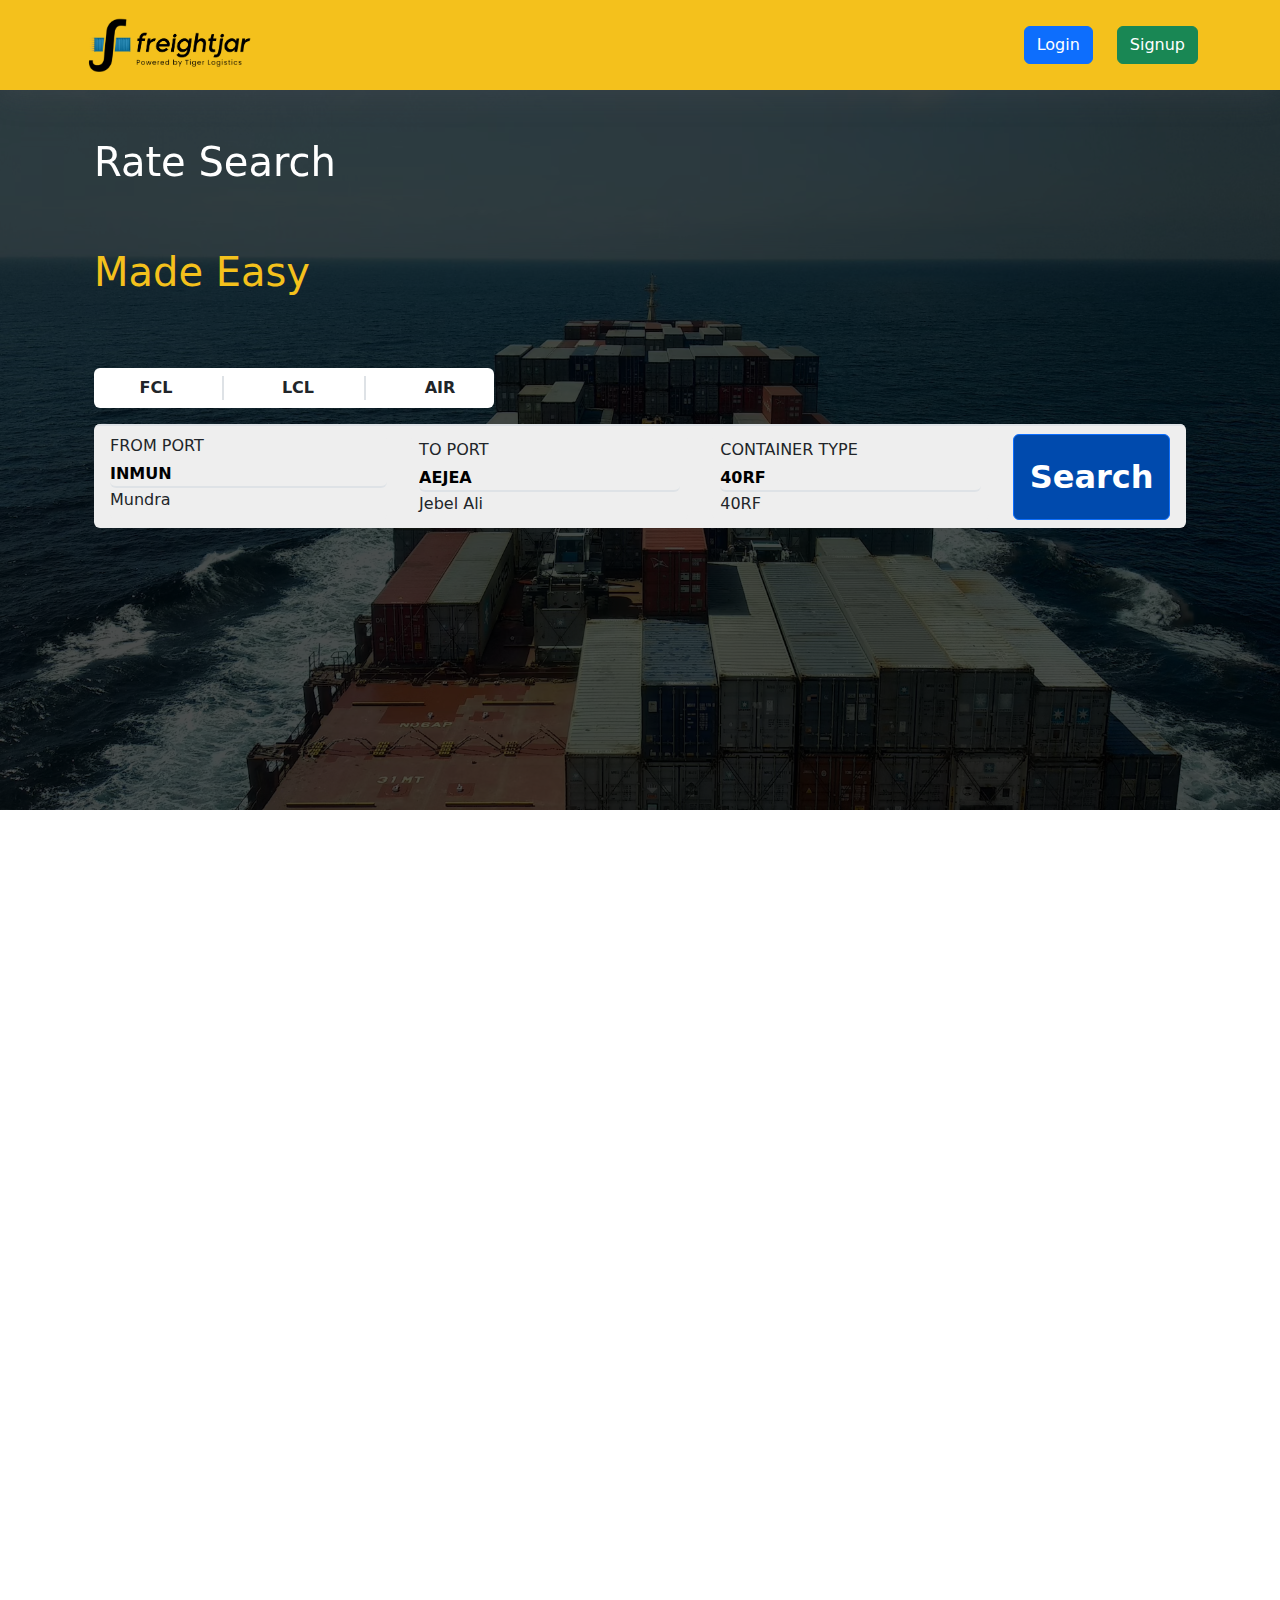
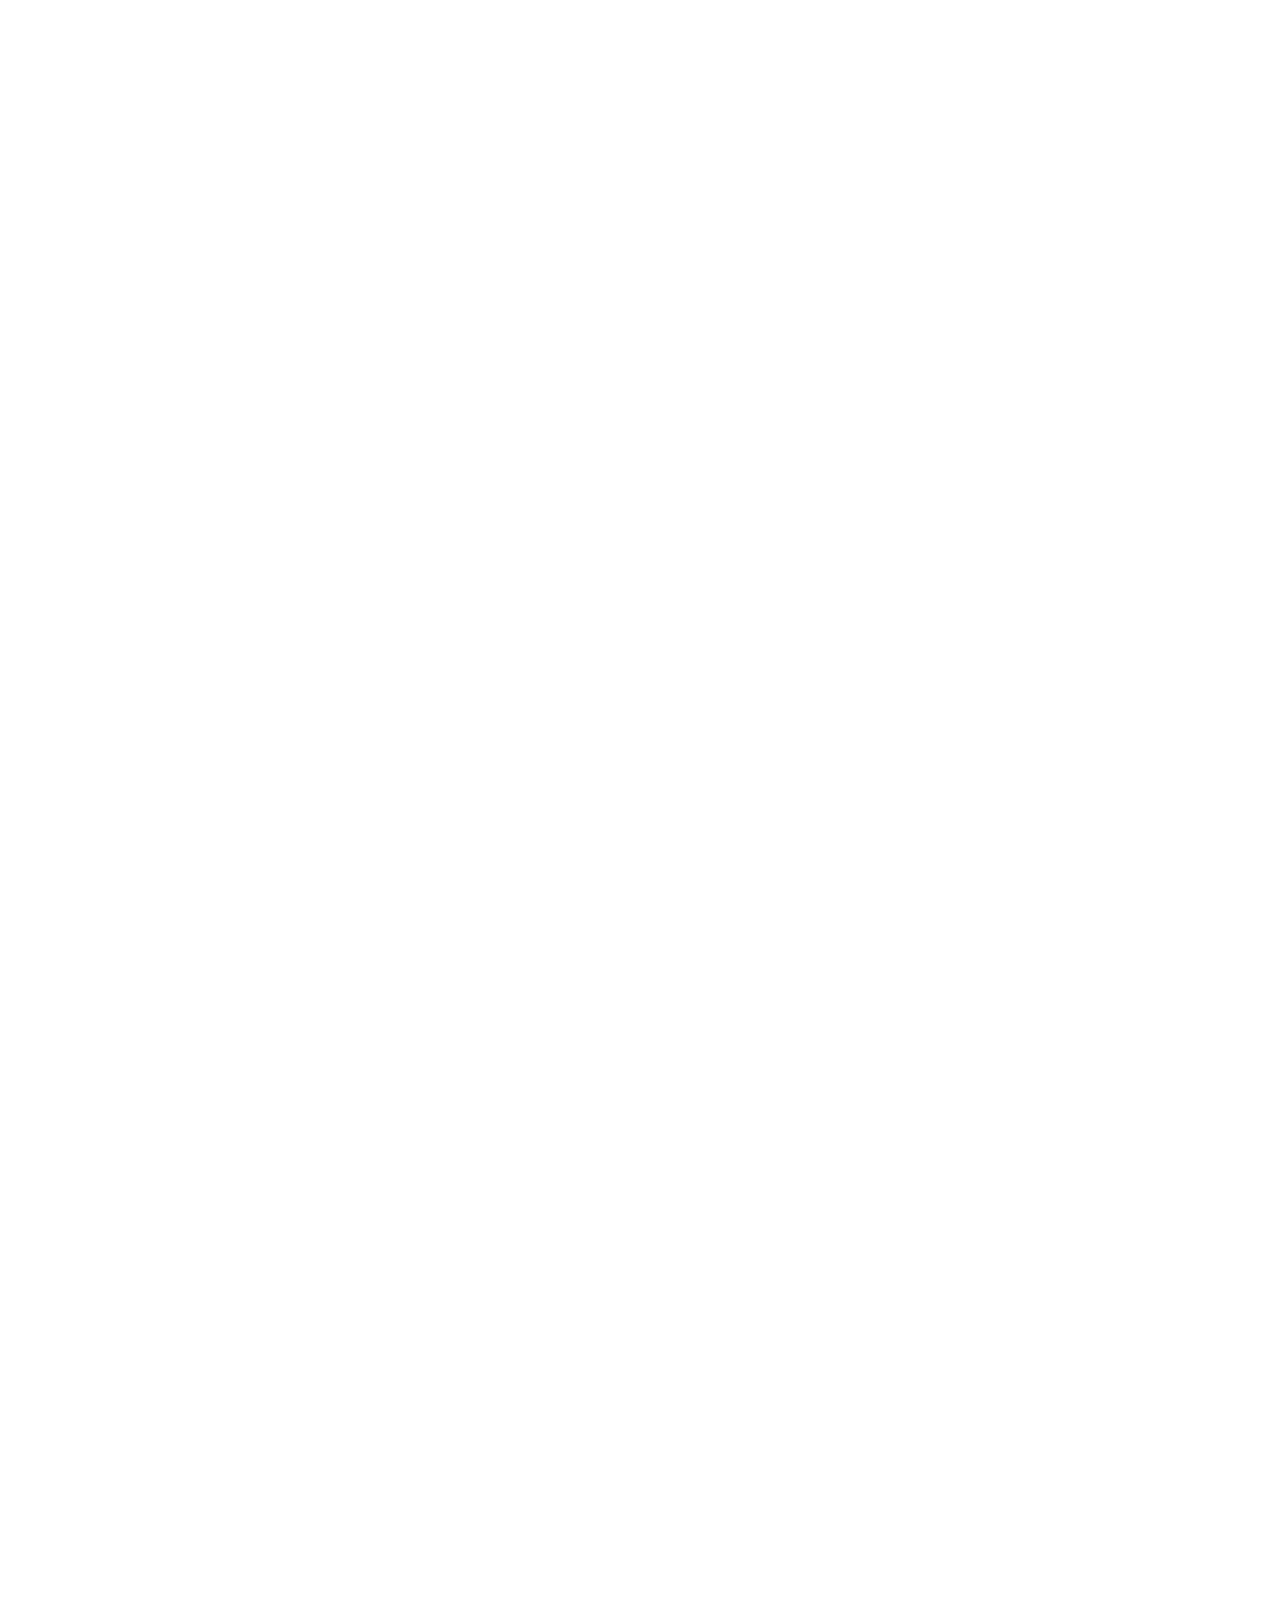
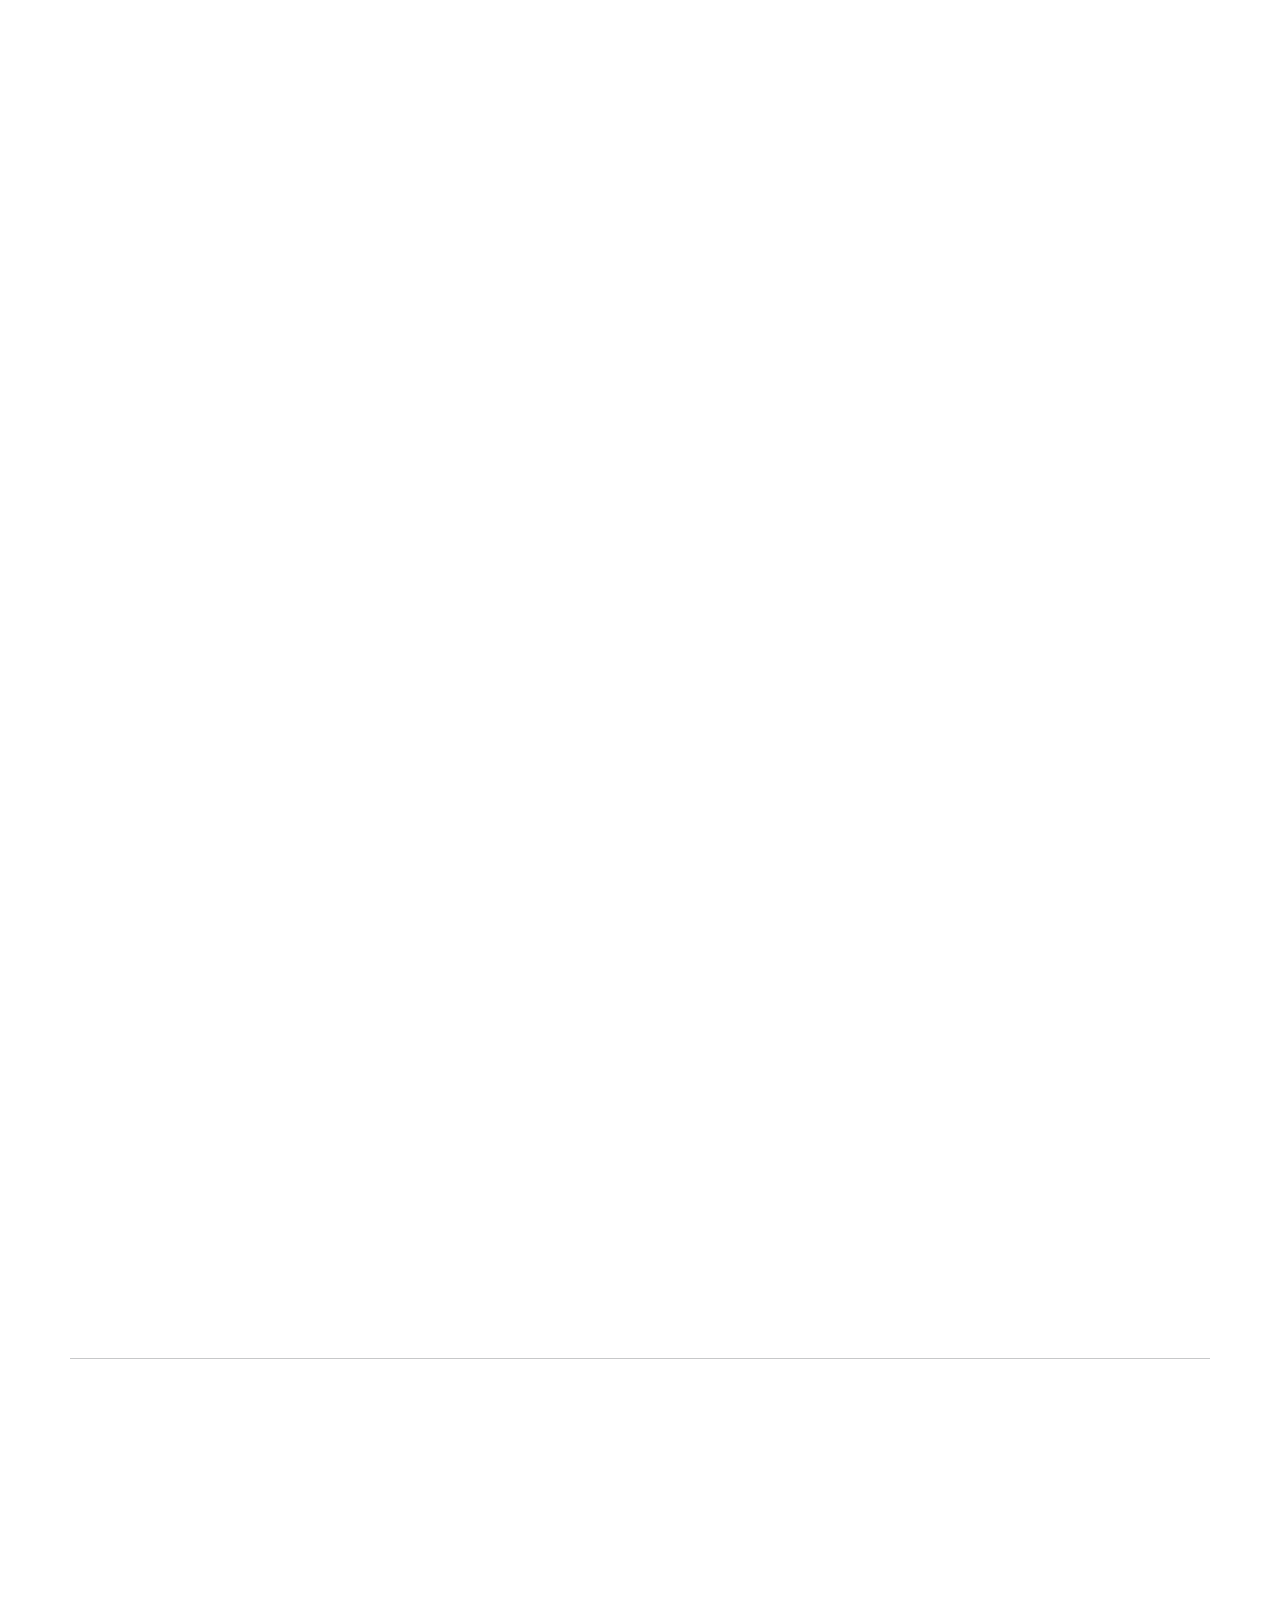
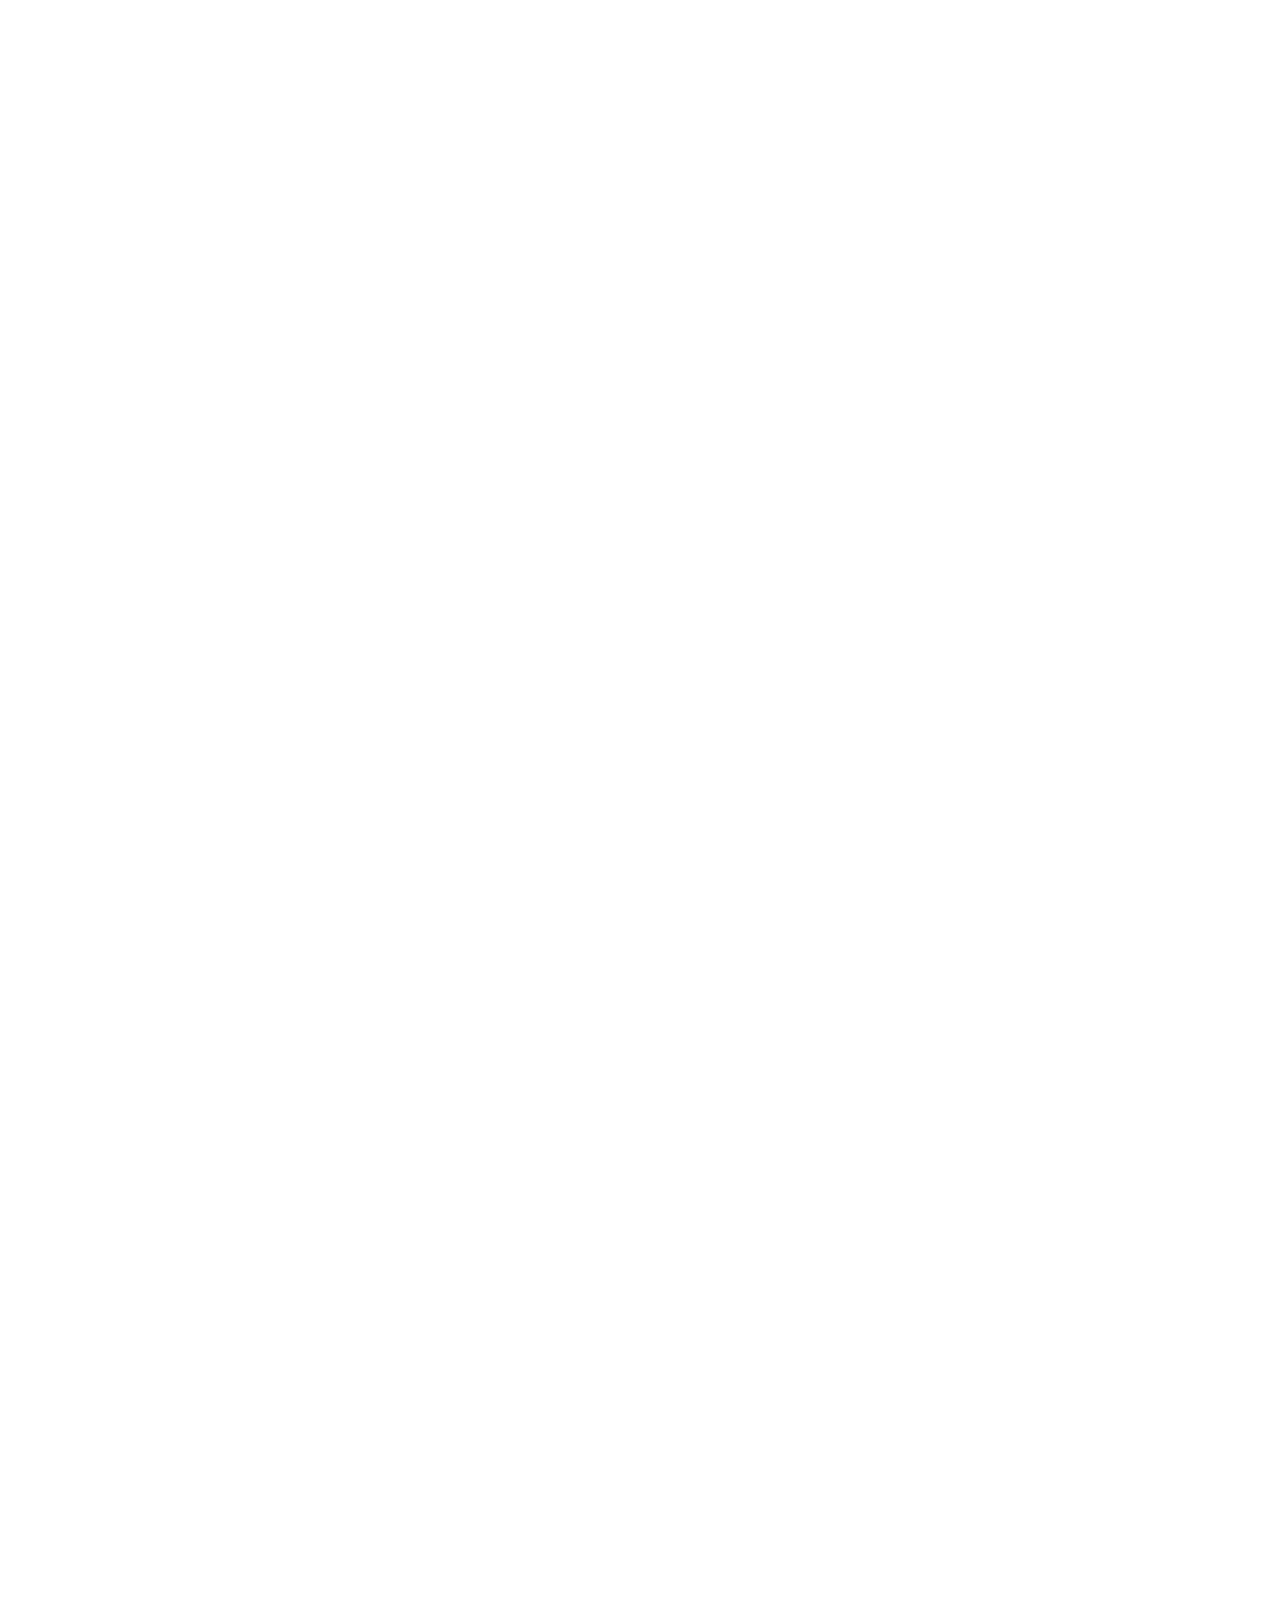
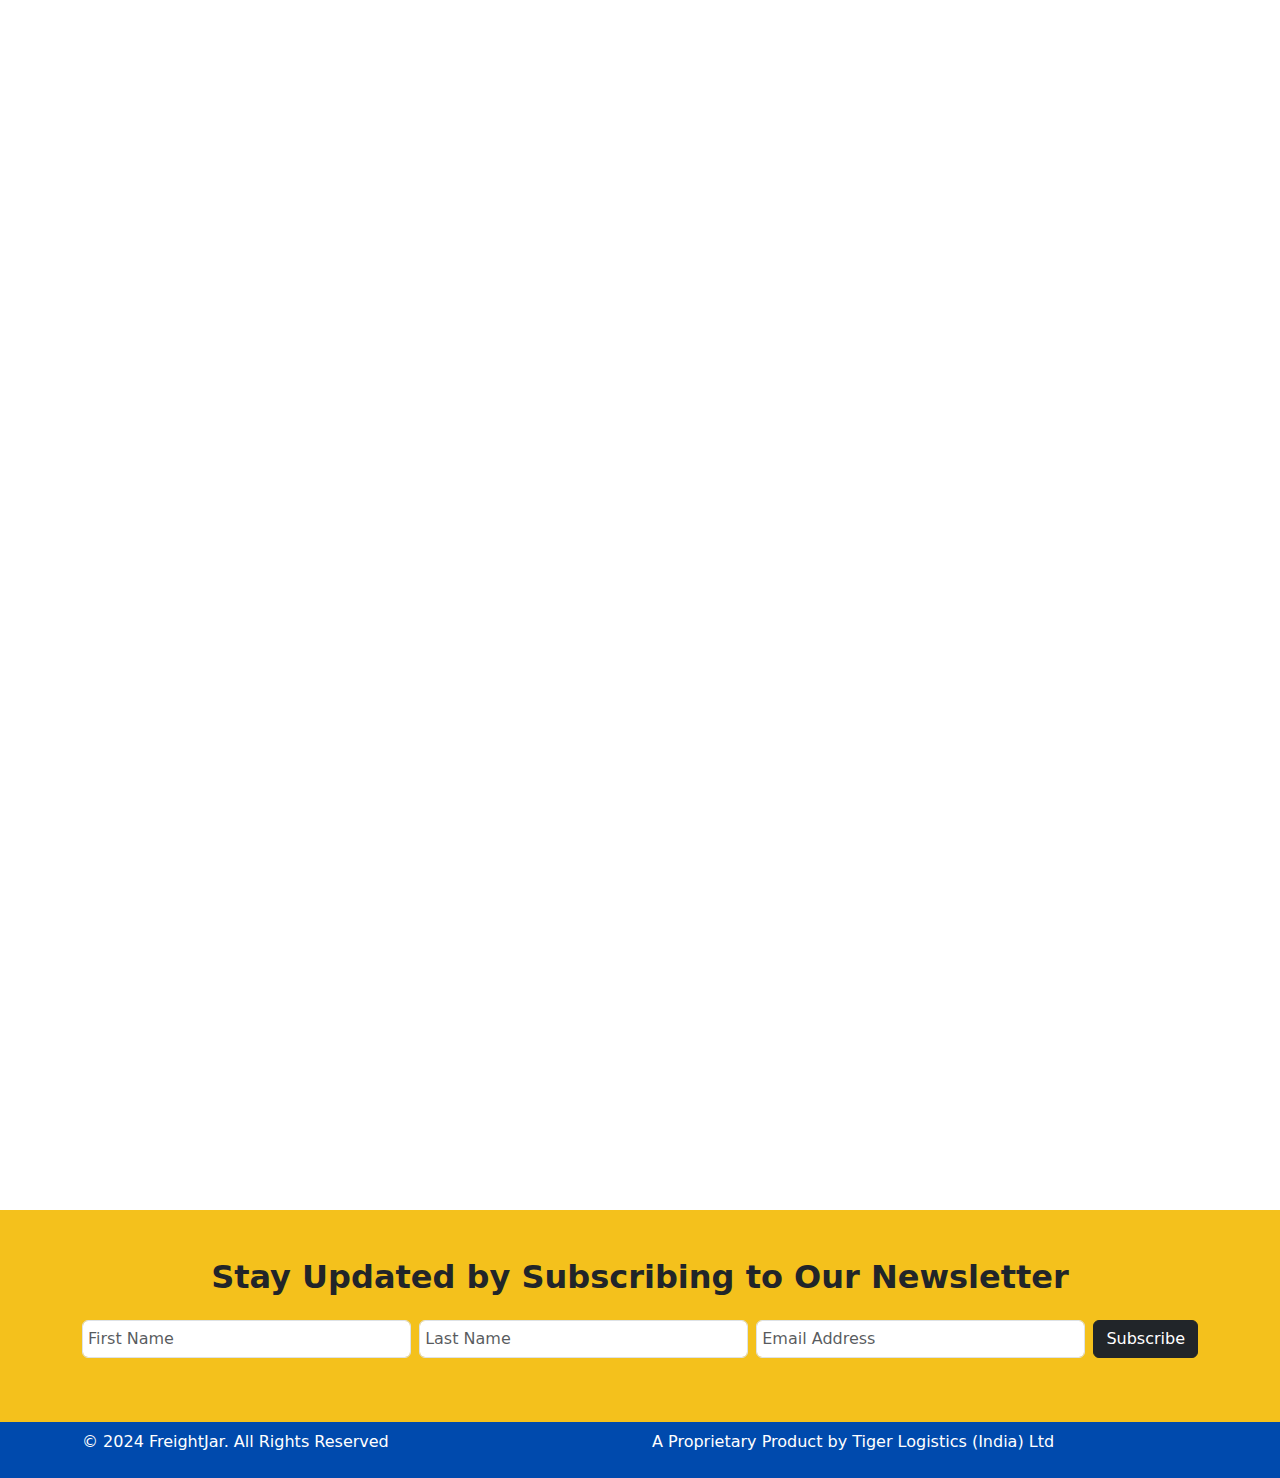
<file: index.html>
<!DOCTYPE html>
<html lang="en">
  <head>
    <meta charset="utf-8" />
    <meta name="viewport" content="width=device-width, initial-scale=1" />
    <title>Freight Jar</title>
    <link rel="icon" type="image/x-icon" href="/assests/favicon.ico" />
    <link
      rel="stylesheet"
      href="https://cdnjs.cloudflare.com/ajax/libs/OwlCarousel2/2.1.6/assets/owl.carousel.css"
    />
    <link
      rel="stylesheet"
      href="https://cdnjs.cloudflare.com/ajax/libs/OwlCarousel2/2.1.6/assets/owl.theme.default.css"
    />
    <link
      rel="stylesheet"
      href="https://cdnjs.cloudflare.com/ajax/libs/animate.css/3.2.3/animate.min.css"
    />
    <link
      href="https://cdn.jsdelivr.net/npm/bootstrap@5.3.3/dist/css/bootstrap.min.css"
      rel="stylesheet"
      integrity="sha384-QWTKZyjpPEjISv5WaRU9OFeRpok6YctnYmDr5pNlyT2bRjXh0JMhjY6hW+ALEwIH"
      crossorigin="anonymous"
    />
    <link
      rel="stylesheet"
      href="https://cdnjs.cloudflare.com/ajax/libs/font-awesome/6.5.2/css/all.min.css"
      integrity="sha512-SnH5WK+bZxgPHs44uWIX+LLJAJ9/2PkPKZ5QiAj6Ta86w+fsb2TkcmfRyVX3pBnMFcV7oQPJkl9QevSCWr3W6A=="
      crossorigin="anonymous"
      referrerpolicy="no-referrer"
    />
    <link
      rel="stylesheet"
      href="https://cdn.jsdelivr.net/npm/aos@2.3.4/dist/aos.css"
    />
    <!-- custom styles -->
    <link rel="stylesheet" href="/assests/css/style.css" />
    <!-- Microsoft Clarity Code  -->
    <script type="text/javascript">
      (function (c, l, a, r, i, t, y) {
        c[a] =
          c[a] ||
          function () {
            (c[a].q = c[a].q || []).push(arguments);
          };
        t = l.createElement(r);
        t.async = 1;
        t.src = "https://www.clarity.ms/tag/" + i;
        y = l.getElementsByTagName(r)[0];
        y.parentNode.insertBefore(t, y);
      })(window, document, "clarity", "script", "mmnbp39u5l");
    </script>
  </head>
  <body>
    <!-- loader start -->
    <div
      id="loader"
      style="
        display: none;
        position: fixed;
        top: 0;
        left: 0;
        width: 100%;
        height: 100%;
        background: rgb(255, 255, 255);
        z-index: 9999;
        display: flex;
        justify-content: center;
        align-items: center;
      "
    >
      <div class="spinner"></div>
    </div>

    <!-- loader end -->

    <!-- navbar -->
    <nav class="navbar navbar-expand-lg nav-add animated slideInDown">
      <div class="container">
        <a class="navbar-brand" href="#">
          <img src="/assests/logo.png" alt="Bootstrap" height="64" />
        </a>
        <button
          class="navbar-toggler"
          type="button"
          data-bs-toggle="collapse"
          data-bs-target="#navbarSupportedContent"
          aria-controls="navbarSupportedContent"
          aria-expanded="false"
          aria-label="Toggle navigation"
        >
          <span class="navbar-toggler-icon"></span>
        </button>
        <div class="collapse navbar-collapse" id="navbarSupportedContent">
          <ul class="navbar-nav me-auto mb-2 mb-lg-0"></ul>
          <a href="https://app.freightjar.com/" class="btn btn-primary me-4"
            >Login</a
          >
          <a href="/signup.html" class="btn btn-success">Signup</a>
        </div>
      </div>
    </nav>

    <main>
      <section class="container-fluid main-slider animated">
        <div class="container mb-5 d-flex flex-column justify-content-center">
          <div class="container">
            <div class="owl-carousel pt-5 text-white animated fadeIn">
              <h1 class="fs-1">Rate Search</h1>
              <h1 class="fs-1">Shipment Tracking</h1>
              <h1 class="fs-1">Documentation Filing</h1>
            </div>
            <div class="text-p" style="margin-top: -18px">
              <h1>Made Easy</h1>
            </div>
          </div>
          <div class="container pt-5">
            <div
              class="overflow-hidden bg-white rounded-2 my-3"
              style="max-width: 400px; width: 100%; margin-left: 0"
            >
              <div class="row py-2">
                <div
                  id="fclActive"
                  class="col border-end border-2 pointer text-center fw-bold"
                >
                  <i id="fcl" class="fa-solid fa-box pe-2"></i>FCL
                </div>
                <div
                  id="lclActive"
                  class="col border-end border-2 pointer text-center fw-bold"
                  data-aos-delay="100"
                >
                  <i id="lcl" class="fa-solid fa-box-open pe-2"></i>LCL
                </div>
                <div id="airActive" class="col pointer text-center fw-bold">
                  <i id="air" class="fa-solid fa-plane pe-2"></i>AIR
                </div>
              </div>
            </div>

            <div class="overflow-hidden container input-bg rounded-2 my-1">
              <!-- ports start -->
              <form action="quotes.html">
                <div
                  class="row border-2 border-top p-1"
                  id="portsSearchContainer"
                >
                  <!-- ports type data -->
                  <div class="col-12 col-md py-1">
                    <div class="input-bg rounded h-100">
                      <p class="text-uppercase mb-1 fs-6 text">FROM PORT</p>
                      <input
                        class="form-control text-black border-bottom border-2 fw-bold"
                        style="background: none; border: 0"
                        type="text"
                        id="fclShortNameOrigin"
                        placeholder="origin..."
                        required
                      />

                      <ul id="fcl-o-list" class="list position-absolute"></ul>
                      <p
                        class="mb-u fw-medium location-text-p"
                        id="fclFullNameOrigin"
                      ></p>
                    </div>
                  </div>
                  <div class="col-12 col-md py-1">
                    <div class="input-bg px-2 py-1 rounded h-100">
                      <p class="text-uppercase mb-1 fs-6 text">TO PORT</p>
                      <input
                        class="form-control text-black border-bottom border-2 fw-bold"
                        style="background: none; border: 0"
                        type="text"
                        id="fclShortNameDestination"
                        placeholder="destination..."
                        required
                      />
                      <ul id="fcl-d-list" class="list position-absolute"></ul>
                      <p
                        class="mb-u fw-medium location-text-p"
                        id="fclFullNameDestination"
                      ></p>
                    </div>
                  </div>
                  <!-- container type data  -->
                  <div id="containerInput" class="col-12 col-md py-1">
                    <div class="input-bg px-2 py-1 rounded h-100">
                      <p class="text-uppercase mb-1 fs-6 text">
                        Container Type
                      </p>
                      <input
                        class="form-control text-black border-bottom border-2 fw-bold"
                        style="background: none; border: 0"
                        type="text"
                        id="containerType"
                        placeholder="container type..."
                        required
                      />
                      <ul
                        id="container-type-list"
                        class="list position-absolute"
                      ></ul>
                      <p
                        class="mb-u fw-medium location-text-p"
                        id="containerFullName"
                      ></p>
                    </div>
                  </div>
                  <!-- Weight (Kg) -->
                  <div id="weightInput" class="col-12 col-md py-1 display-none">
                    <div class="input-bg px-2 py-1 rounded h-100">
                      <p class="text-uppercase mb-1 fs-6 text">Weight</p>
                      <input
                        class="form-control text-black border-bottom border-2 fw-bold"
                        style="background: none; border: 0"
                        type="text"
                        id="weightShortNameOrigin"
                        placeholder="weight..."
                        required
                      />
                      <ul class="list position-absolute"></ul>
                      <p class="mb-u fw-medium location-text-p">Kilograms</p>
                    </div>
                  </div>
                  <div class="col-12 col-md-2 py-1">
                    <button
                      style="width: 100%; height: 100%"
                      type="submit"
                      class="btn btn-primary fs-2 text-white fw-semibold mb-u search-bg p-2 rounded d-flex justify-content-center align-items-center"
                    >
                      Search
                    </button>
                  </div>
                </div>
              </form>
              <!-- ports end -->
              <!--  airports start  -->
              <form action="quotes.html">
                <div
                  class="row border-2 border-top display-none p-1"
                  id="airportsSearchContainer"
                >
                  <div class="col-12 col-md py-1">
                    <div class="input-bg rounded h-100">
                      <p class="text-uppercase mb-1 fs-6 text">FROM</p>
                      <input
                        class="form-control text-black border-bottom border-2 fw-bold"
                        style="background: none; border: 0"
                        type="text"
                        id="airShortNameOrigin"
                        placeholder="origin..."
                        required
                      />
                      <ul id="air-o-list" class="list position-absolute"></ul>
                      <p
                        class="mb-u fw-medium location-text-p"
                        id="airFullNameOrigin"
                      ></p>
                    </div>
                  </div>
                  <div class="col-12 col-md py-1">
                    <div class="input-bg px-2 py-1 rounded h-100">
                      <p class="text-uppercase mb-1 fs-6 text">TO</p>
                      <input
                        class="form-control text-black border-bottom border-2 fw-bold"
                        style="background: none; border: 0"
                        type="text"
                        id="airShortNameDestination"
                        placeholder="destination..."
                        required
                      />
                      <ul id="air-d-list" class="list position-absolute"></ul>
                      <p
                        class="mb-u fw-medium location-text-p"
                        id="airFullNameDestination"
                      ></p>
                    </div>
                  </div>
                  <div class="col-12 col-md py-1">
                    <div class="input-bg px-2 py-1 rounded h-100">
                      <p class="text-uppercase mb-1 fs-6 text">Weight</p>
                      <input
                        class="form-control text-black border-bottom border-2 fw-bold"
                        style="background: none; border: 0"
                        type="text"
                        id="airWeightShortNameOrigin"
                        placeholder="weight..."
                        required
                      />
                      <ul class="list position-absolute"></ul>
                      <p class="mb-u fw-medium location-text-p">Kilograms</p>
                    </div>
                  </div>
                  <div class="col-12 col-md-2 py-1">
                    <button
                      style="width: 100%; height: 100%"
                      type="submit"
                      class="btn btn-primary fs-2 text-white fw-semibold mb-u search-bg p-2 rounded d-flex justify-content-center align-items-center"
                    >
                      Search
                    </button>
                  </div>
                </div>
              </form>
              <!-- airports end -->
            </div>
          </div>
        </div>
      </section>

      <section
        class="container mt-6 my-5 py-5 rounded-2 light-bg d-flex animated fadeInUp"
        data-aos="fade-up"
        style="width: 95%"
      >
        <div class="row">
          <div class="col-md-8" data-aos="fade-up">
            <h2 class="fw-bold fs-1 mb-3">
              <span class="text-p">24+ Years</span> of Global Trade Experience
            </h2>
            <p class="fs-5">
              FreightJar is a proprietary digital product of Tiger Logistics, a
              BSE-Listed leading global logistics company in India handling 15+
              industry verticals with PAN India operations and widespread global
              network.
            </p>
          </div>
          <div class="col-md-4 left-line" data-aos="fade-up">
            <img class="img-fluid px-4" src="./assests/tiger-logo.png" alt="" />
          </div>
        </div>
      </section>

      <section class="container my-5 py-5 animated fadeIn" data-aos="fade-up">
        <h2 class="fw-bold fs-1 text-center mb-5">
          <span class="text-p">Trusted</span> By Leading Organizations
        </h2>
        <div class="container mt-5">
          <div class="logo-slider">
            <div class="logo-track">
              <div class="logo" data-aos="fade-up" data-aos-delay="0">
                <img
                  class="fab"
                  src="./assests/company logo/logo (1).png"
                  alt="Logo 1"
                />
              </div>

              <div class="logo" data-aos="fade-up" data-aos-delay="700">
                <img
                  class="fab"
                  src="./assests/company logo/logo (8).png"
                  alt="Logo 8"
                />
              </div>

              <div class="logo" data-aos="fade-up" data-aos-delay="900">
                <img
                  class="fab"
                  src="./assests/company logo/logo (10).png"
                  alt="Logo 10"
                />
              </div>
              <div class="logo" data-aos="fade-up" data-aos-delay="1000">
                <img
                  class="fab"
                  src="./assests/company logo/logo (11).png"
                  alt="Logo 11"
                />
              </div>
              <div class="logo" data-aos="fade-up" data-aos-delay="1100">
                <img
                  class="fab"
                  src="./assests/company logo/logo (12).png"
                  alt="Logo 12"
                />
              </div>
              <div class="logo" data-aos="fade-up" data-aos-delay="1200">
                <img
                  class="fab"
                  src="./assests/company logo/logo (13).png"
                  alt="Logo 13"
                />
              </div>
              <div class="logo" data-aos="fade-up" data-aos-delay="1300">
                <img
                  class="fab"
                  src="./assests/company logo/logo (14).png"
                  alt="Logo 14"
                />
              </div>
              <div class="logo" data-aos="fade-up" data-aos-delay="1400">
                <img
                  class="fab"
                  src="./assests/company logo/logo (15).png"
                  alt="Logo 15"
                />
              </div>
              <div class="logo" data-aos="fade-up" data-aos-delay="1500">
                <img
                  class="fab"
                  src="./assests/company logo/logo (16).png"
                  alt="Logo 16"
                />
              </div>
              <div class="logo" data-aos="fade-up" data-aos-delay="1600">
                <img
                  class="fab"
                  src="./assests/company logo/logo (17).png"
                  alt="Logo 17"
                />
              </div>
              <div class="logo" data-aos="fade-up" data-aos-delay="1700">
                <img
                  class="fab"
                  src="./assests/company logo/logo (18).png"
                  alt="Logo 18"
                />
              </div>
              <div class="logo" data-aos="fade-up" data-aos-delay="1800">
                <img
                  class="fab"
                  src="./assests/company logo/logo (19).png"
                  alt="Logo 19"
                />
              </div>
              <div class="logo" data-aos="fade-up" data-aos-delay="1900">
                <img
                  class="fab"
                  src="./assests/company logo/logo (20).png"
                  alt="Logo 20"
                />
              </div>
              <div class="logo" data-aos="fade-up" data-aos-delay="2000">
                <img
                  class="fab"
                  src="./assests/company logo/logo (21).png"
                  alt="Logo 21"
                />
              </div>
              <div class="logo" data-aos="fade-up" data-aos-delay="2100">
                <img
                  class="fab"
                  src="./assests/company logo/logo (22).png"
                  alt="Logo 22"
                />
              </div>
              <div class="logo" data-aos="fade-up" data-aos-delay="2200">
                <img
                  class="fab"
                  src="./assests/company logo/logo (23).png"
                  alt="Logo 23"
                />
              </div>
              <div class="logo" data-aos="fade-up" data-aos-delay="2300">
                <img
                  class="fab"
                  src="./assests/company logo/logo (24).png"
                  alt="Logo 24"
                />
              </div>
              <div class="logo" data-aos="fade-up" data-aos-delay="2400">
                <img
                  class="fab"
                  src="./assests/company logo/logo (25).png"
                  alt="Logo 25"
                />
              </div>
              <div class="logo" data-aos="fade-up" data-aos-delay="2500">
                <img
                  class="fab"
                  src="./assests/company logo/logo (26).png"
                  alt="Logo 26"
                />
              </div>
              <div class="logo" data-aos="fade-up" data-aos-delay="2600">
                <img
                  class="fab"
                  src="./assests/company logo/logo (27).png"
                  alt="Logo 27"
                />
              </div>
              <div class="logo" data-aos="fade-up" data-aos-delay="2700">
                <img
                  class="fab"
                  src="./assests/company logo/logo (28).png"
                  alt="Logo 28"
                />
              </div>
              <div class="logo" data-aos="fade-up" data-aos-delay="2800">
                <img
                  class="fab"
                  src="./assests/company logo/logo (29).png"
                  alt="Logo 29"
                />
              </div>
              <div class="logo" data-aos="fade-up" data-aos-delay="2900">
                <img
                  class="fab"
                  src="./assests/company logo/logo (30).png"
                  alt="Logo 30"
                />
              </div>
              <div class="logo" data-aos="fade-up" data-aos-delay="3000">
                <img
                  class="fab"
                  src="./assests/company logo/logo (31).png"
                  alt="Logo 31"
                />
              </div>
              <div class="logo" data-aos="fade-up" data-aos-delay="3100">
                <img
                  class="fab"
                  src="./assests/company logo/logo (32).png"
                  alt="Logo 32"
                />
              </div>
              <div class="logo" data-aos="fade-up" data-aos-delay="3200">
                <img
                  class="fab"
                  src="./assests/company logo/logo (33).png"
                  alt="Logo 33"
                />
              </div>
              <div class="logo" data-aos="fade-up" data-aos-delay="3300">
                <img
                  class="fab"
                  src="./assests/company logo/logo (34).png"
                  alt="Logo 34"
                />
              </div>
              <div class="logo" data-aos="fade-up" data-aos-delay="3400">
                <img
                  class="fab"
                  src="./assests/company logo/logo (35).png"
                  alt="Logo 35"
                />
              </div>
              <div class="logo" data-aos="fade-up" data-aos-delay="3500">
                <img
                  class="fab"
                  src="./assests/company logo/logo (36).png"
                  alt="Logo 36"
                />
              </div>
              <div class="logo" data-aos="fade-up" data-aos-delay="3600">
                <img
                  class="fab"
                  src="./assests/company logo/logo (37).png"
                  alt="Logo 37"
                />
              </div>
              <div class="logo" data-aos="fade-up" data-aos-delay="3700">
                <img
                  class="fab"
                  src="./assests/company logo/logo (38).png"
                  alt="Logo 38"
                />
              </div>
              <div class="logo" data-aos="fade-up" data-aos-delay="3800">
                <img
                  class="fab"
                  src="./assests/company logo/logo (39).png"
                  alt="Logo 39"
                />
              </div>
              <div class="logo" data-aos="fade-up" data-aos-delay="3900">
                <img
                  class="fab"
                  src="./assests/company logo/logo (40).png"
                  alt="Logo 40"
                />
              </div>
              <div class="logo" data-aos="fade-up" data-aos-delay="4000">
                <img
                  class="fab"
                  src="./assests/company logo/logo (41).png"
                  alt="Logo 41"
                />
              </div>
              <div class="logo" data-aos="fade-up" data-aos-delay="4100">
                <img
                  class="fab"
                  src="./assests/company logo/logo (42).png"
                  alt="Logo 42"
                />
              </div>
              <div class="logo" data-aos="fade-up" data-aos-delay="4200">
                <img
                  class="fab"
                  src="./assests/company logo/logo (43).png"
                  alt="Logo 43"
                />
              </div>
              <div class="logo" data-aos="fade-up" data-aos-delay="4300">
                <img
                  class="fab"
                  src="./assests/company logo/logo (44).png"
                  alt="Logo 44"
                />
              </div>
              <div class="logo" data-aos="fade-up" data-aos-delay="4400">
                <img
                  class="fab"
                  src="./assests/company logo/logo (45).png"
                  alt="Logo 45"
                />
              </div>
              <div class="logo" data-aos="fade-up" data-aos-delay="4500">
                <img
                  class="fab"
                  src="./assests/company logo/logo (46).png"
                  alt="Logo 46"
                />
              </div>
              <div class="logo" data-aos="fade-up" data-aos-delay="4600">
                <img
                  class="fab"
                  src="./assests/company logo/logo (47).png"
                  alt="Logo 47"
                />
              </div>
              <div class="logo" data-aos="fade-up" data-aos-delay="4700">
                <img
                  class="fab"
                  src="./assests/company logo/logo (48).png"
                  alt="Logo 48"
                />
              </div>
              <div class="logo" data-aos="fade-up" data-aos-delay="4800">
                <img
                  class="fab"
                  src="./assests/company logo/logo (49).png"
                  alt="Logo 49"
                />
              </div>
              <div class="logo" data-aos="fade-up" data-aos-delay="4900">
                <img
                  class="fab"
                  src="./assests/company logo/logo (50).png"
                  alt="Logo 50"
                />
              </div>
              <div class="logo" data-aos="fade-up" data-aos-delay="5000">
                <img
                  class="fab"
                  src="./assests/company logo/logo (51).png"
                  alt="Logo 51"
                />
              </div>
              <div class="logo" data-aos="fade-up" data-aos-delay="5100">
                <img
                  class="fab"
                  src="./assests/company logo/logo (52).png"
                  alt="Logo 52"
                />
              </div>
              <div class="logo" data-aos="fade-up" data-aos-delay="5200">
                <img
                  class="fab"
                  src="./assests/company logo/logo (53).png"
                  alt="Logo 53"
                />
              </div>
              <div class="logo" data-aos="fade-up" data-aos-delay="5300">
                <img
                  class="fab"
                  src="./assests/company logo/logo (54).png"
                  alt="Logo 54"
                />
              </div>
              <div class="logo" data-aos="fade-up" data-aos-delay="5400">
                <img
                  class="fab"
                  src="./assests/company logo/logo (55).png"
                  alt="Logo 55"
                />
              </div>
              <div class="logo" data-aos="fade-up" data-aos-delay="5500">
                <img
                  class="fab"
                  src="./assests/company logo/logo (56).png"
                  alt="Logo 56"
                />
              </div>

              <!-- Repeat logos for infinite effect -->
            </div>
          </div>
        </div>
      </section>

      <section class="container my-5 py-5 animated fadeIn" data-aos="fade-up">
        <h2 class="fw-bold fs-1 text-center mb-5">
          <span class="text-p">End-to-End</span> Digital Solutions
        </h2>
        <div class="row d-flex">
          <div class="col-md-4 d-flex" data-aos="fade-up">
            <div class="card shadow mb-5 bg-body-tertiary rounded">
              <img src="./assests/fcl.webp" class="card-img-top" alt="..." />
              <div class="card-body text-center">
                <h5 class="card-title fw-bold">FCL Shipping</h5>
                <p class="card-text">
                  Get Instant Pricing & Booking confirmation for FCL Shipments
                  with FreightJar 2.0. Manage documentation & track shipments
                  seamlessly from factory to destination
                </p>
              </div>
            </div>
          </div>
          <div
            class="col-md-4 d-flex align-items-center justify-content-center"
            data-aos="fade-up"
            data-aos-delay="100"
          >
            <div class="card shadow mb-5 bg-body-tertiary rounded">
              <img src="./assests/lcl.webp" class="card-img-top" alt="..." />
              <div class="card-body text-center">
                <h5 class="card-title fw-bold">LCL Shipping</h5>
                <p class="card-text">
                  Group your LCL shipments with the most competitive rates for
                  low-volume shipments. Find simpler and more transparent
                  processes to manage and track your shipments.
                </p>
              </div>
            </div>
          </div>
          <div class="col-md-4 d-flex" data-aos="fade-up" data-aos-delay="200">
            <div class="card shadow mb-5 bg-body-tertiary rounded">
              <img
                src="./assests/air-freight.jpg"
                class="card-img-top"
                alt="..."
              />
              <div class="card-body text-center">
                <h5 class="card-title fw-bold">Air Freight</h5>
                <p class="card-text">
                  Request Cargo rates from leading carriers with transparent,
                  real-time pricing. Manage & track your air cargo in a handy
                  and robust digital interface.
                </p>
              </div>
            </div>
          </div>
          <div class="col-md-4 d-flex" data-aos="fade-up" data-aos-delay="300">
            <div class="card shadow mb-5 bg-body-tertiary rounded">
              <img
                src="./assests/cold-chain.jpg"
                class="card-img-top"
                alt="..."
              />
              <div class="card-body text-center">
                <h5 class="card-title fw-bold">Cold Chain</h5>
                <p class="card-text">
                  Book climate-controlled cold chain transportation,
                  warehousing, and shipping throughout the journey of your cargo
                  for seamless delivery.
                </p>
              </div>
            </div>
          </div>
          <div class="col-md-4 d-flex" data-aos="fade-up" data-aos-delay="400">
            <div class="card shadow mb-5 bg-body-tertiary rounded">
              <img
                src="./assests/domestic-transportation.jpg"
                class="card-img-top"
                alt="..."
              />
              <div class="card-body text-center">
                <h5 class="card-title fw-bold">Domestic Transportation</h5>
                <p class="card-text">
                  Add Road and rail transportation as well as integrated
                  multimodal journeys to your shipments and simplify complex
                  journeys from factory to destination.
                </p>
              </div>
            </div>
          </div>
          <div class="col-md-4 d-flex" data-aos="fade-up" data-aos-delay="500">
            <div class="card shadow mb-5 bg-body-tertiary rounded">
              <img
                src="./assests/cargo-value.jpg"
                class="card-img-top"
                alt="..."
              />
              <div class="card-body text-center">
                <h5 class="card-title fw-bold">Cargo Value Finance</h5>
                <p class="card-text">
                  Manage your cash flow and increase business value by getting
                  up to 90% of your export value financed.
                </p>
              </div>
            </div>
          </div>
        </div>

        <div class="d-flex justify-content-center">
          <a
            href="https://app.freightjar.com/"
            target="_blank"
            class="btn btn-lg rounded-4 btn-primary"
          >
            Request a Demo
          </a>
        </div>
      </section>

      <section
        class="container my-5 py-5 d-flex animated fadeIn"
        data-aos="fade-up"
        style="width: 95%"
      >
        <div class="row">
          <div class="col-md-8 left-line" data-aos="fade-up">
            <h2 class="fw-bold fs-1 mb-3">
              <span class="text-p">Book & Manage</span> Your Global Shipments
              with Ease
            </h2>
            <p class="fs-5">
              Save Time, Optimise your Costs, and gain full control of your
              shipments at the click of a button with the FreightJar 2.0
              dashboard.
            </p>
          </div>
          <div class="col-md-4" data-aos="fade-up">
            <img class="img-fluid px-4" src="./assests/logo.png" alt="" />
          </div>
        </div>
      </section>

      <section class="container my-5 py-5 animated fadeIn" data-aos="fade-up">
        <div class="row flex-column-reverse flex-lg-row">
          <div class="col-md-6">
            <img
              class="img-fluid px-4 shadow p-3 mb-5 bg-body-tertiary rounded"
              src="./assests/rates.png"
              alt=""
              data-aos="fade-up"
            />
          </div>
          <div class="col-md-6" data-aos="fade-up">
            <h2 class="fw-bold fs-2 left-line px-2 mb-3">
              Competitive Freight Rates
            </h2>
            <p class="fs-5">
              Save Time & Energy finding competitive freight rates from multiple
              forwarders in the market.
            </p>
            <a
              href="https://app.freightjar.com/"
              target="_blank"
              class="btn btn-primary btn-lg rounded-4"
            >
              Create a Free Account
            </a>
          </div>
        </div>
      </section>

      <section
        class="container my-5 py-5 d-flex animated fadeIn"
        data-aos="fade-up"
      >
        <div class="row">
          <div class="col-md-6" data-aos="fade-up">
            <h2 class="fw-bold fs-2 left-line px-2 mb-3">
              Shipment Visibility
            </h2>
            <p class="fs-5">
              Track your global shipments from your Factory to Destination with
              our end-to-end shipment tracking technology.
            </p>
            <a
              href="https://app.freightjar.com/"
              target="_blank"
              class="btn btn-primary btn-lg rounded-4"
            >
              Create a Free Account
            </a>
          </div>

          <div class="col-md-6" data-aos="fade-up">
            <img
              class="img-fluid px-4 shadow p-3 mb-5 bg-body-tertiary rounded"
              src="./assests/shipping tracking.png"
              alt=""
            />
          </div>
        </div>
      </section>

      <section class="container my-5 py-5 animated fadeIn" data-aos="fade-up">
        <div class="row flex-column-reverse flex-lg-row">
          <div class="col-md-6" data-aos="fade-up">
            <img
              class="img-fluid px-4 shadow p-3 mb-5 bg-body-tertiary rounded"
              src="./assests/docs.png"
              alt=""
            />
          </div>
          <div class="col-md-6" data-aos="fade-up">
            <h2 class="fw-bold fs-2 left-line px-2 mb-3">Easy Documentation</h2>
            <p class="fs-5">
              All your shipments documents with live status at one place. Avoid
              multiple calls and emails and follow ups.
            </p>
            <a
              href="https://app.freightjar.com/"
              target="_blank"
              class="btn btn-primary btn-lg rounded-4"
            >
              Create a Free Account
            </a>
          </div>
        </div>
      </section>
      <hr class="container" />

      <section class="container py-5 my-5 animated fadeIn" data-aos="fade-up">
        <h2 class="fw-bold fs-1 text-center mb-5">
          <span class="text-p">4 Easy Steps</span> to Book & Manage Your Global
          Shipments
        </h2>

        <div class="row">
          <div class="col-lg-3 col d-flex">
            <div
              class="step w-100 d-flex align-items-center shadow p-3 mb-5 bg-body-tertiary rounded gap-3 animated fadeInUp delay-1s"
              data-aos="fade-up"
            >
              <div class="step-icon">
                <img src="./assests/search.png" alt="" />
              </div>
              <div class="step-desc">
                <h3 class="fw-bold fs-3">Search</h3>
                <p class="card-text">
                  Find Rates & Get Quotation for your global shipments
                </p>
              </div>
            </div>
          </div>
        </div>

        <div class="row">
          <div class="col-lg-3 d-flex justify-content-end">
            <img
              class="arrow"
              height="100px"
              src="./assests/arrow.png"
              alt=""
              data-aos="fade-up"
            />
          </div>
          <div class="col-lg-3">
            <div
              class="step w-100 d-flex align-items-center shadow p-3 mb-5 bg-body-tertiary rounded gap-3 animated fadeInUp delay-2s"
              data-aos="fade-up"
              data-aos-delay="100"
            >
              <div class="step-icon">
                <img src="./assests/book.png" alt="" />
              </div>
              <div class="step-desc">
                <h3 class="fw-bold fs-3">Book</h3>
                <p class="card-text">Confirm your booking and proceed</p>
              </div>
            </div>
          </div>
        </div>
        <div class="row">
          <div class="col-lg-3"></div>
          <div class="col-lg-3 d-flex justify-content-end">
            <img
              class="arrow"
              height="100px"
              src="./assests/arrow.png"
              alt=""
              data-aos="fade-up"
            />
          </div>
          <div class="col-lg-3 d-flex">
            <div
              class="step w-100 d-flex align-items-center shadow p-3 mb-5 bg-body-tertiary rounded gap-3 animated fadeInUp delay-3s"
              data-aos="fade-up"
              data-aos-delay="200"
            >
              <div class="step-icon">
                <img src="./assests/manage.png" alt="" />
              </div>
              <div class="step-desc">
                <h3 class="fw-bold fs-3">Manage</h3>
                <p class="card-text">
                  Upload all documents, get notifications.
                </p>
              </div>
            </div>
          </div>
        </div>
        <div class="row">
          <div class="col-lg-3"></div>
          <div class="col-lg-3"></div>
          <div class="col-lg-3 d-flex justify-content-end">
            <img
              class="arrow"
              height="100px"
              src="./assests/arrow.png"
              alt=""
              data-aos="fade-up"
            />
          </div>
          <div class="col-lg-3 d-flex">
            <div
              class="step w-100 d-flex align-items-center shadow p-3 mb-5 bg-body-tertiary rounded gap-3 animated fadeInUp delay-4s"
              data-aos="fade-up"
              data-aos-delay="300"
            >
              <div class="step-icon">
                <img src="./assests/track1.png" alt="" />
              </div>
              <div class="step-desc">
                <h3 class="fw-bold fs-3">Track</h3>
                <p class="card-text">
                  Get complete view of your shipment status.
                </p>
              </div>
            </div>
          </div>
        </div>
      </section>

      <section class="container my-5 py-5 animated fadeIn" data-aos="fade-up">
        <h2 class="fw-bold fs-1 text-center mb-5">
          <span class="text-p"> The FreightJar</span> Difference
        </h2>

        <div class="row">
          <div class="col-md-4" data-aos="fade-up">
            <div class="shadow p-2 mb-3 bg-body-tertiary rounded">
              <div class="p-3">
                <div class="card-heading d-flex align-items-center gap-2">
                  <img src="./assests/save time.png" alt="" />
                  <h3 class="fw-bold fs-3">Save Time & Money</h3>
                </div>
                <div class="card-content">
                  <p class="card-text">
                    Save upto 70% Logistics cost & 4-5 working Days with choice
                    of multiple rates.
                  </p>
                </div>
              </div>
            </div>
          </div>
          <div class="col-md-4" data-aos="fade-up" data-aos-delay="100">
            <div class="shadow p-2 mb-3 bg-body-tertiary rounded">
              <div class="p-3">
                <div class="card-heading d-flex align-items-center gap-2">
                  <img src="./assests/no chaos.png" alt="" />
                  <h3 class="fw-bold fs-3">No Chaos & Confusion</h3>
                </div>
                <div class="card-content">
                  <p class="card-text">
                    Fully Transparent process with cost breakup, notifications
                    and information about partners.
                  </p>
                </div>
              </div>
            </div>
          </div>
          <div class="col-md-4" data-aos="fade-up" data-aos-delay="200">
            <div class="shadow p-2 mb-3 bg-body-tertiary rounded">
              <div class="p-3">
                <div class="card-heading d-flex align-items-center gap-2">
                  <img src="./assests/easy to use.png" alt="" />
                  <h3 class="fw-bold fs-3">Easy to Use</h3>
                </div>
                <div class="card-content">
                  <p class="card-text">
                    Enhanced UI with multilingual options allowing you to access
                    all information at one place.
                  </p>
                </div>
              </div>
            </div>
          </div>
          <div class="col-md-4" data-aos="fade-up" data-aos-delay="300">
            <div class="shadow p-2 mb-3 bg-body-tertiary rounded">
              <div class="p-3">
                <div class="card-heading d-flex align-items-center gap-2">
                  <img src="./assests/intelligent visibility.png" alt="" />
                  <h3 class="fw-bold fs-3">Intelligent Visibility</h3>
                </div>
                <div class="card-content">
                  <p class="card-text">
                    Be in full control of your shipments from factory to
                    destination and get informed of any delays/ demurrage.
                  </p>
                </div>
              </div>
            </div>
          </div>
          <div class="col-md-4" data-aos="fade-up" data-aos-delay="400">
            <div class="shadow p-2 mb-3 bg-body-tertiary rounded">
              <div class="p-3">
                <div class="card-heading d-flex align-items-center gap-2">
                  <img src="./assests/minimal paper work.png" alt="" />
                  <h3 class="fw-bold fs-3">Minimal Paperwork</h3>
                </div>
                <div class="card-content">
                  <p class="card-text">
                    Avoid the paperwork with our digital documentation dashboard
                    and help reduce waste and clutter
                  </p>
                </div>
              </div>
            </div>
          </div>
          <div class="col-md-4" data-aos="fade-up" data-aos-delay="500">
            <div class="shadow p-2 mb-3 bg-body-tertiary rounded">
              <div class="p-3">
                <div class="card-heading d-flex align-items-center gap-2">
                  <img src="./assests/relationship manager.png" alt="" />
                  <h3 class="fw-bold fs-3">Relationship Managers</h3>
                </div>
                <div class="card-content">
                  <p class="card-text">
                    Plan & Secure each step of your booking with a dedicated
                    manager to help plan and execute your shipments
                  </p>
                </div>
              </div>
            </div>
          </div>
        </div>
      </section>

      <section class="container my-5 py-5 animated fadeIn" data-aos="fade-up">
        <h2 class="fw-bold fs-1 text-center mb-5">
          <span class="text-p"> Our Brand</span> Certifications & Accreditations
        </h2>

        <div class="row d-flex align-items-center justify-content-between">
          <div
            class="col-md-2 col-6 d-flex flex-column justify-content-center"
            data-aos="fade-up"
          >
            <img src="./assests/aeo.png" class="img-fluid" alt="" />
          </div>
          <div
            class="col-md-2 col-6 d-flex flex-column justify-content-center"
            data-aos="fade-up"
            data-aos-delay="100"
          >
            <img src="./assests/iata.png" class="img-fluid" alt="" />
          </div>
          <div
            class="col-md-2 col-6 d-flex flex-column justify-content-center"
            data-aos="fade-up"
            data-aos-delay="200"
          >
            <img src="./assests/jctrans.png" class="img-fluid" alt="" />
          </div>
          <div
            class="col-md-2 col-6 d-flex flex-column justify-content-center"
            data-aos="fade-up"
            data-aos-delay="300"
          >
            <img src="./assests/iso.png" class="img-fluid" alt="" />
          </div>
        </div>
      </section>

      <section class="container my-5 py-5 animated fadeIn" data-aos="fade-up">
        <h2 class="fw-bold fs-1 text-center mb-5">
          <span class="text-p"> Multi-Industry</span> Experience
        </h2>

        <div class="row d-flex align-items-center justify-content-between">
          <div
            class="col-md-2 col-6 d-flex flex-column justify-content-center p-2"
            data-aos="fade-up"
          >
            <img src="./assests/automobiles.png" alt="" />
          </div>
          <div
            class="col-md-2 col-6 d-flex flex-column justify-content-center p-2"
            data-aos="fade-up"
            data-aos-delay="100"
          >
            <img src="./assests/power.png" alt="" />
          </div>
          <div
            class="col-md-2 col-6 d-flex flex-column justify-content-center p-2"
            data-aos="fade-up"
            data-aos-delay="200"
          >
            <img src="./assests/electonics.png" alt="" />
          </div>
          <div
            class="col-md-2 col-6 d-flex flex-column justify-content-center p-2"
            data-aos="fade-up"
            data-aos-delay="300"
          >
            <img src="./assests/white goods.png" alt="" />
          </div>
          <div
            class="col-md-2 col-6 d-flex flex-column justify-content-center p-2"
            data-aos="fade-up"
            data-aos-delay="400"
          >
            <img src="./assests/textiles.png" alt="" />
          </div>
          <div
            class="col-md-2 col-6 d-flex flex-column justify-content-center p-2"
            data-aos="fade-up"
            data-aos-delay="500"
          >
            <img src="./assests/food and agri.png" alt="" />
          </div>
        </div>
        <div class="row d-flex align-items-center justify-content-between">
          <div
            class="col-md-2 col-6 d-flex flex-column justify-content-center p-2"
            data-aos="fade-up"
          >
            <img src="./assests/RenewableEnergy.png" alt="" />
          </div>
          <div
            class="col-md-2 col-6 d-flex flex-column justify-content-center p-2"
            data-aos="fade-up"
            data-aos-delay="100"
          >
            <img src="./assests/Plastic.png" alt="" />
          </div>
          <div
            class="col-md-2 col-6 d-flex flex-column justify-content-center p-2"
            data-aos="fade-up"
            data-aos-delay="200"
          >
            <img src="./assests/Ceramics.png" alt="" />
          </div>
          <div
            class="col-md-2 col-6 d-flex flex-column justify-content-center p-2"
            data-aos="fade-up"
            data-aos-delay="300"
          >
            <img src="./assests/Pharmaceuticals.png" alt="" />
          </div>
          <div
            class="col-md-2 col-6 d-flex flex-column justify-content-center p-2"
            data-aos="fade-up"
            data-aos-delay="400"
          >
            <img src="./assests/BuilingMaterials.png" alt="" />
          </div>
          <div
            class="col-md-2 col-6 d-flex flex-column justify-content-center p-2"
            data-aos="fade-up"
            data-aos-delay="500"
          >
            <img src="./assests/MachineryEngeering.png" alt="" />
          </div>
        </div>
      </section>

      <section
        class="container my-5 py-5 cta rounded-4 animated fadeIn"
        data-aos="fade-up"
        style="width: 95%"
      >
        <h2 class="fw-bold fs-1 text-center mb-5 text-white">
          <span class="text-p">Book & Manage</span> Your First Shipment with
          FreightJar
        </h2>

        <div
          class="px-4 row mt-5 mb-2 flex-column flex-sm-row d-flex align-items-center justify-content-around"
        >
          <a
            href="https://app.freightjar.com/"
            target="_blank"
            class="col-md-3 col mt-5 btn btn-light cta-btn btn-lg px-5 py-3 rounded-4"
            >Schedule a Demo</a
          >
          <a
            href="https://app.freightjar.com/"
            target="_blank"
            class="col-md-3 col mt-5 btn btn-light cta-btn btn-lg px-5 py-3 rounded-4"
            >Create a Free Account</a
          >
        </div>
      </section>
    </main>

    <footer>
      <div class="container-fluid f-top">
        <div class="container py-5">
          <div class="row">
            <div class="col">
              <form>
                <h3 class="fs-2 text-center fw-bold">
                  Stay Updated by Subscribing to Our Newsletter
                </h3>
                <div class="d-flex flex-column flex-sm-row gap-2 py-3">
                  <label for="newsletter1" class="visually-hidden"
                    >First Name</label
                  >
                  <input
                    id="newsletter1"
                    type="text"
                    class="form-control nw"
                    placeholder="First Name"
                  />
                  <label for="newsletter1" class="visually-hidden"
                    >Last Name</label
                  >
                  <input
                    id="newsletter1"
                    type="text"
                    class="form-control nw"
                    placeholder="Last Name"
                  />
                  <label for="newsletter1" class="visually-hidden"
                    >Email Address</label
                  >
                  <input
                    id="newsletter1"
                    type="email"
                    class="form-control nw"
                    placeholder="Email Address"
                  />
                  <button class="btn btn-dark" type="button">Subscribe</button>
                </div>
              </form>
            </div>
          </div>
        </div>
      </div>

      <div class="container-fluid f-bottom py-2 d-flex align-items-center">
        <div class="container">
          <div class="row d-flex align-items-center justify-content-between">
            <div class="col-md-6">
              <p class="text-white">
                &copy; 2024 FreightJar. All Rights Reserved
              </p>
            </div>
            <div class="col-md-6">
              <p class="text-white">
                A Proprietary Product by Tiger Logistics (India) Ltd
              </p>
            </div>
          </div>
        </div>
      </div>
    </footer>

    <script src="https://cdnjs.cloudflare.com/ajax/libs/jquery/2.1.3/jquery.min.js"></script>
    <script src="https://cdnjs.cloudflare.com/ajax/libs/OwlCarousel2/2.1.6/owl.carousel.js"></script>
    <script
      src="https://cdn.jsdelivr.net/npm/bootstrap@5.3.3/dist/js/bootstrap.bundle.min.js"
      integrity="sha384-YvpcrYf0tY3lHB60NNkmXc5s9fDVZLESaAA55NDzOxhy9GkcIdslK1eN7N6jIeHz"
      crossorigin="anonymous"
    ></script>
    <script src="https://cdn.jsdelivr.net/npm/aos@2.3.4/dist/aos.js"></script>
    <script>
      AOS.init();
    </script>

    <!-- ------- script for By Default Air active when page load ----------- -->
    <script>
      window.addEventListener("load", (event) => {
        // Trigger a click event on the "AIR" option
        document.getElementById("fclActive").click();
      });
    </script>

    <!-- ------------ import external Script files --------------- -->
    <script src="/assests/js/data.js"></script>
    <!-- <script src="/assests/js/port-data.js"></script>
  <script src="/assests/js/airport-data.js"></script> -->
    <script src="/assests/js/create-customer.js"></script>
    <script src="/assests/js/script.js"></script>
    <script src="/assests/js/container-type-data.js"></script>

    <!-- ------------ script for Google Exacle Sheet --------------- -->
    <script>
      const form = document.querySelector("#portsSearchContainer");
      const submitButton = document.querySelector("#submit");
      const scriptURL =
        "https://script.google.com/macros/s/AKfycbyPq0AsPsPUp-XH93aI3dvDO5l5KSlEb2lrCCuQRkLyggL2SDiz9W5SatZCyms-tR-e/exec";

      form.addEventListener("submit", (e) => {
        submitButton.disabled = true;
        e.preventDefault();
        let requestBody = new FormData(form);
        fetch(scriptURL, { method: "POST", body: requestBody })
          .then((response) => {
            alert("Success!", response);
            submitButton.disabled = false;
          })
          .catch((error) => {
            alert("Error!", error.message);
            submitButton.disabled = false;
          });
      });
    </script>
  </body>
</html>
</file>
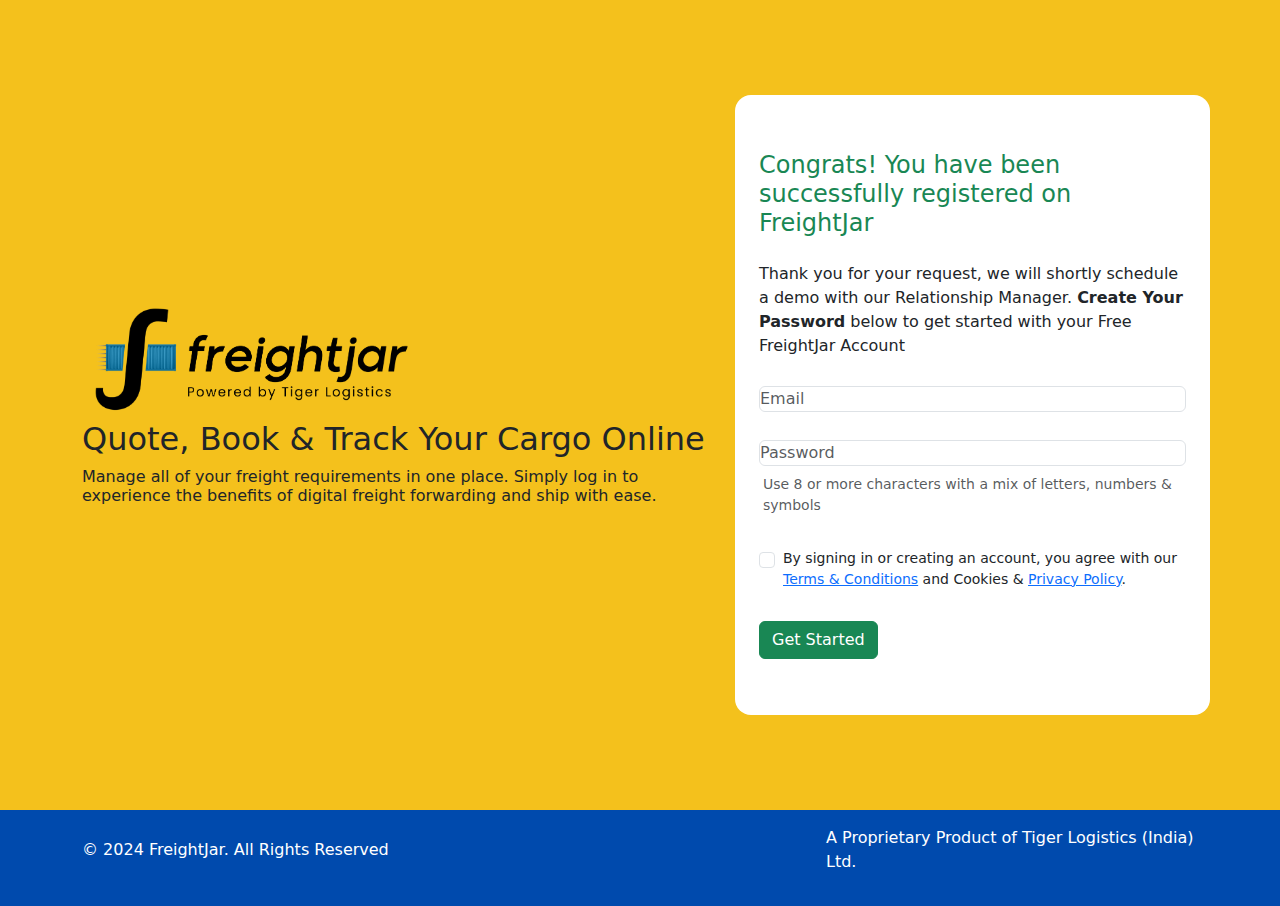
<file: password.html>
<!DOCTYPE html>
<html lang="en">
  <head>
    <meta charset="utf-8" />
    <meta name="viewport" content="width=device-width, initial-scale=1" />
    <title>Freight Jar</title>
     <link rel="icon" type="image/x-icon" href="/assests/favicon.ico">
    <link
      rel="stylesheet"
      href="https://cdnjs.cloudflare.com/ajax/libs/OwlCarousel2/2.1.6/assets/owl.carousel.css"
    />
    <link
      rel="stylesheet"
      href="https://cdnjs.cloudflare.com/ajax/libs/OwlCarousel2/2.1.6/assets/owl.theme.default.css"
    />
    <link
      rel="stylesheet"
      href="https://cdnjs.cloudflare.com/ajax/libs/animate.css/3.2.3/animate.min.css"
    />
    <link
      href="https://cdn.jsdelivr.net/npm/bootstrap@5.3.3/dist/css/bootstrap.min.css"
      rel="stylesheet"
      integrity="sha384-QWTKZyjpPEjISv5WaRU9OFeRpok6YctnYmDr5pNlyT2bRjXh0JMhjY6hW+ALEwIH"
      crossorigin="anonymous"
    />

    <link
      rel="stylesheet"
      href="https://cdnjs.cloudflare.com/ajax/libs/font-awesome/6.5.2/css/all.min.css"
      integrity="sha512-SnH5WK+bZxgPHs44uWIX+LLJAJ9/2PkPKZ5QiAj6Ta86w+fsb2TkcmfRyVX3pBnMFcV7oQPJkl9QevSCWr3W6A=="
      crossorigin="anonymous"
      referrerpolicy="no-referrer"
    />

    <!-- custom styles -->
    <link rel="stylesheet" href="/assests/css/style.css" />
    
        <!-- Microsoft Clarity Code  -->
    <script type="text/javascript">
    (function(c,l,a,r,i,t,y){
        c[a]=c[a]||function(){(c[a].q=c[a].q||[]).push(arguments)};
        t=l.createElement(r);t.async=1;t.src="https://www.clarity.ms/tag/"+i;
        y=l.getElementsByTagName(r)[0];y.parentNode.insertBefore(t,y);
    })(window, document, "clarity", "script", "mmnbp39u5l");
</script>
  </head>
  <body>
    <main
      class="reset-pass-container d-flex align-items-center justify-content-center py-3"
    >
      <div class="container-fluid">
        <div class="container">
          <div class="row d-flex justify-content-center align-items-center">
            <div class="col-12 col-md-7 py-3">
              <a href="/" class="">
                <img
                  src="/assests/logo.png"
                  class="img-fluid pe-5"
                  alt=""
                  style="width: 60%"
                />
              </a>
              <h1 class="fs-2">Quote, Book & Track Your Cargo Online</h1>
              <h3 class="fs-6">
                Manage all of your freight requirements in one place. Simply log
                in to experience the benefits of digital freight forwarding and
                ship with ease.
              </h3>
            </div>
            <div class="col-12 col-md-5 bg-white px-3 py-5 rounded-4">
              <h4 class="text-success p-2">
                Congrats! You have been successfully registered on FreightJar
              </h4>
              <p class="p-2">
                Thank you for your request, we will shortly schedule a demo with
                our Relationship Manager.
                <span class="fw-bold"> Create Your Password</span> below to get
                started with your Free FreightJar Account
              </p>

              <form id="createPassword">
                <div class="mb-3 p-2 pt-1">
                  <!-- <label for="email" class="form-label">Email</label> -->
                  <input
                    type="email"
                    class="form-control"
                    id="email"
                    placeholder="Email"
                    required
                  />
                </div>

                <div class="mb-3 p-2 pt-1">
                  <!-- <label for="password" class="form-label">Set Password</label> -->
                  <input
                    type="password"
                    class="form-control"
                    id="password"
                    placeholder="Password"
                    required
                  />

                  <div id="emailHelp" class="form-text p-1 pt-1">
                    Use 8 or more characters with a mix of letters, numbers &
                    symbols
                  </div>
                  <span id="passwordError" style="color: red;"></span>
                </div>

                <div class="mb-3 p-2 pt-1">
                  <div class="form-check">
                    <input
                      type="checkbox"
                      class="form-check-input"
                      id="exampleCheck1"
                      required
                    />
                    <label
                      class="form-check-label text-p-policy"
                      for="exampleCheck1"
                    >
                      By signing in or creating an account, you agree with our
                      <a href="https://freightjar.com/SignIn/TermsandCondition"
                        >Terms & Conditions</a
                      >
                      and Cookies &
                      <a href="https://freightjar.com/SignIn/PrivacyPolicy"
                        >Privacy Policy</a
                      >.
                    </label>
                  </div>
                </div>
                <div class="p-2 pt-1">
                  <button
                    onclick="formsub()"
                    type="submit"
                    class="btn btn-success"
                  >
                    Get Started
                  </button>
                </div>
              </form>
            </div>
          </div>
        </div>
      </div>
    </main>
    <div class="container-fluid footer-add text-white">
      <footer
        class="container d-flex flex-wrap justify-content-between align-items-center py-3"
      >
        <p class="col-md-4">© 2024 FreightJar. All Rights Reserved</p>

        <p class="col-md-4">
          A Proprietary Product of Tiger Logistics (India) Ltd.
        </p>
      </footer>
    </div>

    <script src="https://cdnjs.cloudflare.com/ajax/libs/jquery/2.1.3/jquery.min.js"></script>
    <script src="https://cdnjs.cloudflare.com/ajax/libs/OwlCarousel2/2.1.6/owl.carousel.js"></script>
    <script
      src="https://cdn.jsdelivr.net/npm/bootstrap@5.3.3/dist/js/bootstrap.bundle.min.js"
      integrity="sha384-YvpcrYf0tY3lHB60NNkmXc5s9fDVZLESaAA55NDzOxhy9GkcIdslK1eN7N6jIeHz"
      crossorigin="anonymous"
    ></script>
    <script src="/assests/js/resetPassword.js"></script>

    <script>
      // Retrieve the stored email from localStorage
      var storedEmail = localStorage.getItem("userEmail");
      // Check if there's a stored email
      if (storedEmail) {
        // Set the stored email as the value of the email input
        document.getElementById("email").value = storedEmail;
        // Remove the stored email from localStorage
        localStorage.removeItem("userEmail");
      }
    </script>
  </body>
</html>
</file>
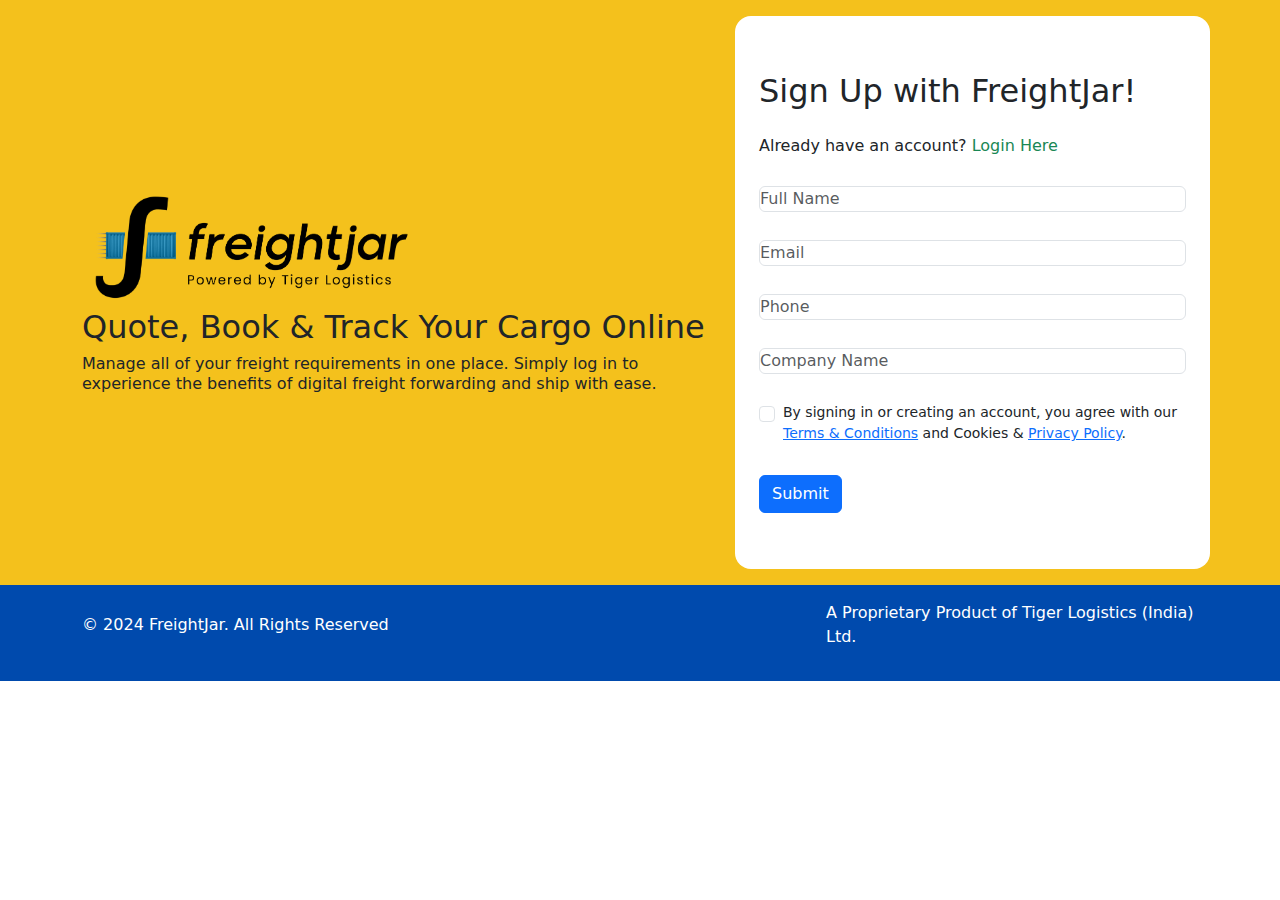
<file: signup.html>
<!DOCTYPE html>
<html lang="en">
  <head>
    <meta charset="utf-8" />
    <meta name="viewport" content="width=device-width, initial-scale=1" />
    <title>Freight Jar</title>
     <link rel="icon" type="image/x-icon" href="/assests/favicon.ico">

    <link
      rel="stylesheet"
      href="https://cdnjs.cloudflare.com/ajax/libs/OwlCarousel2/2.1.6/assets/owl.carousel.css"
    />
    <link
      rel="stylesheet"
      href="https://cdnjs.cloudflare.com/ajax/libs/OwlCarousel2/2.1.6/assets/owl.theme.default.css"
    />
    <link
      rel="stylesheet"
      href="https://cdnjs.cloudflare.com/ajax/libs/animate.css/3.2.3/animate.min.css"
    />
    <link
      href="https://cdn.jsdelivr.net/npm/bootstrap@5.3.3/dist/css/bootstrap.min.css"
      rel="stylesheet"
      integrity="sha384-QWTKZyjpPEjISv5WaRU9OFeRpok6YctnYmDr5pNlyT2bRjXh0JMhjY6hW+ALEwIH"
      crossorigin="anonymous"
    />

    <link
      rel="stylesheet"
      href="https://cdnjs.cloudflare.com/ajax/libs/font-awesome/6.5.2/css/all.min.css"
      integrity="sha512-SnH5WK+bZxgPHs44uWIX+LLJAJ9/2PkPKZ5QiAj6Ta86w+fsb2TkcmfRyVX3pBnMFcV7oQPJkl9QevSCWr3W6A=="
      crossorigin="anonymous"
      referrerpolicy="no-referrer"
    />

    <!-- custom styles -->
    <link rel="stylesheet" href="/assests/css/style.css" />
    
        <!-- Microsoft Clarity Code  -->
    <script type="text/javascript">
    (function(c,l,a,r,i,t,y){
        c[a]=c[a]||function(){(c[a].q=c[a].q||[]).push(arguments)};
        t=l.createElement(r);t.async=1;t.src="https://www.clarity.ms/tag/"+i;
        y=l.getElementsByTagName(r)[0];y.parentNode.insertBefore(t,y);
    })(window, document, "clarity", "script", "mmnbp39u5l");
</script>
  </head>
  <body>
    <main
      class="signup-container d-flex align-items-center justify-content-center py-3"
      style="height: auto"
    >
      <div class="container-fluid">
        <div class="container">
          <div class="row d-flex justify-content-center align-items-center">
            <div class="col-12 col-md-7 py-3">
              <a href="/" class="">
                <img
                  src="/assests/logo.png"
                  class="img-fluid pe-5"
                  alt=""
                  style="width: 60%"
                />
              </a>
              <h1 class="fs-2">Quote, Book & Track Your Cargo Online</h1>
              <h3 class="fs-6">
                Manage all of your freight requirements in one place. Simply log
                in to experience the benefits of digital freight forwarding and
                ship with ease.
              </h3>
            </div>
            <div class="col-12 col-md-5 bg-white px-3 py-5 p-3 rounded-4">
              <h2 class="p-2">Sign Up with FreightJar!</h2>
              <p class="p-2">
                Already have an account?
                <span
                  ><a
                    class="fw-medium text-decoration-none login-text text-success"
                    href="https://app.freightjar.com/"
                    >Login Here</a
                  ></span
                >
              </p>

              <form id="createCustomer" onsubmit="return validateForm()">
                <div class="mb-3 p-2 pt-1">
                  <!-- <label for="fullname" class="form-label">Full Name</label> -->
                  <input
                    type="text"
                    class="form-control"
                    id="fullname"
                    placeholder="Full Name"
                    name="Full Name"
                    required
                  />
                </div>
                <div class="mb-3 p-2 pt-1">
                  <!-- <label for="email" class="form-label">Email</label> -->
                  <input
                    type="email"
                    class="form-control"
                    id="email"
                    placeholder="Email"
                    name="Email"
                    required
                  />
                </div>

                <div class="mb-3 p-2 pt-1">
                  <!-- <label for="phone" class="form-label">Phone Number</label> -->
                  <input
                    type="tel"
                    class="form-control"
                    id="phone"
                    placeholder="Phone"
                    name="Phone Number"
                    pattern="[0-9]{10}" 
                    title="Please enter only numbers."
                    required
                  />
                  <small id="phoneError" class="text-danger d-none">Please enter a valid phone number</small>
                </div>
                <div class="mb-3 p-2 pt-1">
                  <!-- <label for="companyname" class="form-label">Company Name</label> -->
                  <input
                    type="text"
                    class="form-control"
                    id="companyname"
                    placeholder="Company Name"
                    name="Company Name"
                    required
                  />
                </div>
                <div class="mb-3 p-2 pt-1">
                  <div class="form-check">
                    <input
                      type="checkbox"
                      class="form-check-input"
                      id="exampleCheck1"
                      required
                    />
                    <label
                      class="form-check-label text-p-policy"
                      for="exampleCheck1"
                    >
                      By signing in or creating an account, you agree with our
                      <a href="https://freightjar.com/SignIn/TermsandCondition"
                        >Terms & Conditions</a
                      >
                      and Cookies &
                      <a href="https://freightjar.com/SignIn/PrivacyPolicy"
                        >Privacy Policy</a
                      >.
                    </label>
                  </div>
                </div>
                <div class="p-2 pt-1">
                  <button
                    
                    type="on submit"
                    class="btn btn-primary"
                    id="submit"
                  >
                    Submit
                  </button>
                </div>
              </form>
            </div>
          </div>
        </div>
      </div>
    </main>
    <div class="container-fluid footer-add text-white">
      <footer
        class="container d-flex flex-wrap justify-content-between align-items-center py-3"
      >
        <p class="col-md-4">© 2024 FreightJar. All Rights Reserved</p>

        <p class="col-md-4">
          A Proprietary Product of Tiger Logistics (India) Ltd.
        </p>
      </footer>
    </div>

    <script src="https://cdnjs.cloudflare.com/ajax/libs/jquery/2.1.3/jquery.min.js"></script>
    <script src="https://cdnjs.cloudflare.com/ajax/libs/OwlCarousel2/2.1.6/owl.carousel.js"></script>
    <script
      src="https://cdn.jsdelivr.net/npm/bootstrap@5.3.3/dist/js/bootstrap.bundle.min.js"
      integrity="sha384-YvpcrYf0tY3lHB60NNkmXc5s9fDVZLESaAA55NDzOxhy9GkcIdslK1eN7N6jIeHz"
      crossorigin="anonymous"
    ></script>
    <script src="/assests/js/create-customer.js"></script>

    <script>
      function validateForm() {
        var phoneInput = document.getElementById("phone");
        var phoneError = document.getElementById("phoneError");

        // Check if phoneInput value contains only numbers
        if (isNaN(phoneInput.value)) {
            phoneError.classList.remove("d-none");
            return false;
        } else {
            phoneError.classList.add("d-none");
            storeEmail(); // Call storeEmail function if validation passes
            return true;
        }
      }

      function storeEmail() {
        // Get the email input value
        var email = document.getElementById("email").value;
        // Store the email in localStorage
        localStorage.setItem("userEmail", email);
      }
    </script>

    <!-- <script>
      function storeEmail() {
        // Get the email input value
        var email = document.getElementById("email").value;
        // Store the email in localStorage
        localStorage.setItem("userEmail", email);
      }
    </script> -->

    <script>
      const form = document.querySelector("#createCustomer");
      const submitButton = document.querySelector("#submit");
      const scriptURL =
        "https://script.google.com/macros/s/AKfycbxzY0kaU-78fOyCUmx13wviMUI9NMP-eYSm5G6TaUIpFZUuIUskYQL7bVkzpnQoQHCF/exec";

      form.addEventListener("submit", (e) => {
        submitButton.disabled = true;
        e.preventDefault();
        let requestBody = new FormData(form);
        fetch(scriptURL, { method: "POST", body: requestBody })
          .then((response) => {
            // alert("Success!", response);
            submitButton.disabled = false;
          })
          .catch((error) => {
            alert("Error!", error.message);
            submitButton.disabled = false;
          });
      });
    </script>
  </body>
</html>
</file>
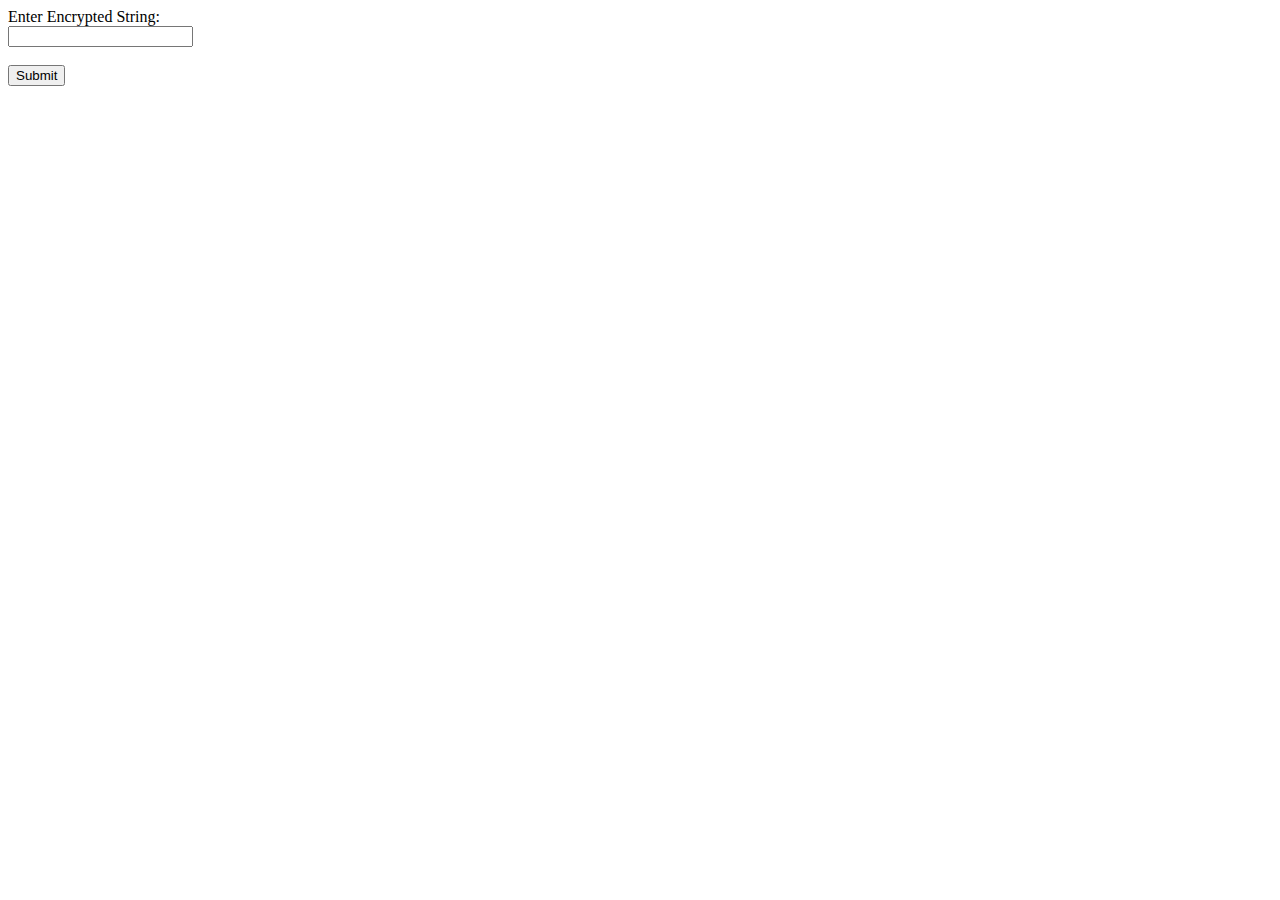
<file: icici/encrypt.html>
<!DOCTYPE html>
<html lang="en">
  <head>
    <meta charset="UTF-8" />
    <meta name="viewport" content="width=device-width, initial-scale=1.0" />
    <title>Freight Jar</title>
     <link rel="icon" type="image/x-icon" href="/assests/favicon.ico">
        <!-- Microsoft Clarity Code  -->
    <script type="text/javascript">
    (function(c,l,a,r,i,t,y){
        c[a]=c[a]||function(){(c[a].q=c[a].q||[]).push(arguments)};
        t=l.createElement(r);t.async=1;t.src="https://www.clarity.ms/tag/"+i;
        y=l.getElementsByTagName(r)[0];y.parentNode.insertBefore(t,y);
    })(window, document, "clarity", "script", "mmnbp39u5l");
</script>
  </head>
  <body>
    <form id="enterEncryptedString">
      <label for="encryptedString">Enter Encrypted String:</label><br />
      <input
        type="text"
        id="encryptedString"
        name="encryptedString"
      /><br /><br />
      <button type="submit">Submit</button>
    </form>

    <script>
      document
        .getElementById("enterEncryptedString")
        .addEventListener("submit", function (event) {
          event.preventDefault();

          let encryptedString =
            document.getElementById("encryptedString").value;
          // Redirect to decrypt.html with the encrypted string as a URL parameter
          window.location.href =
            "icicisignup.html?QueryString=" +
            encodeURIComponent(encryptedString);
        });
    </script>
  </body>
</html>
</file>
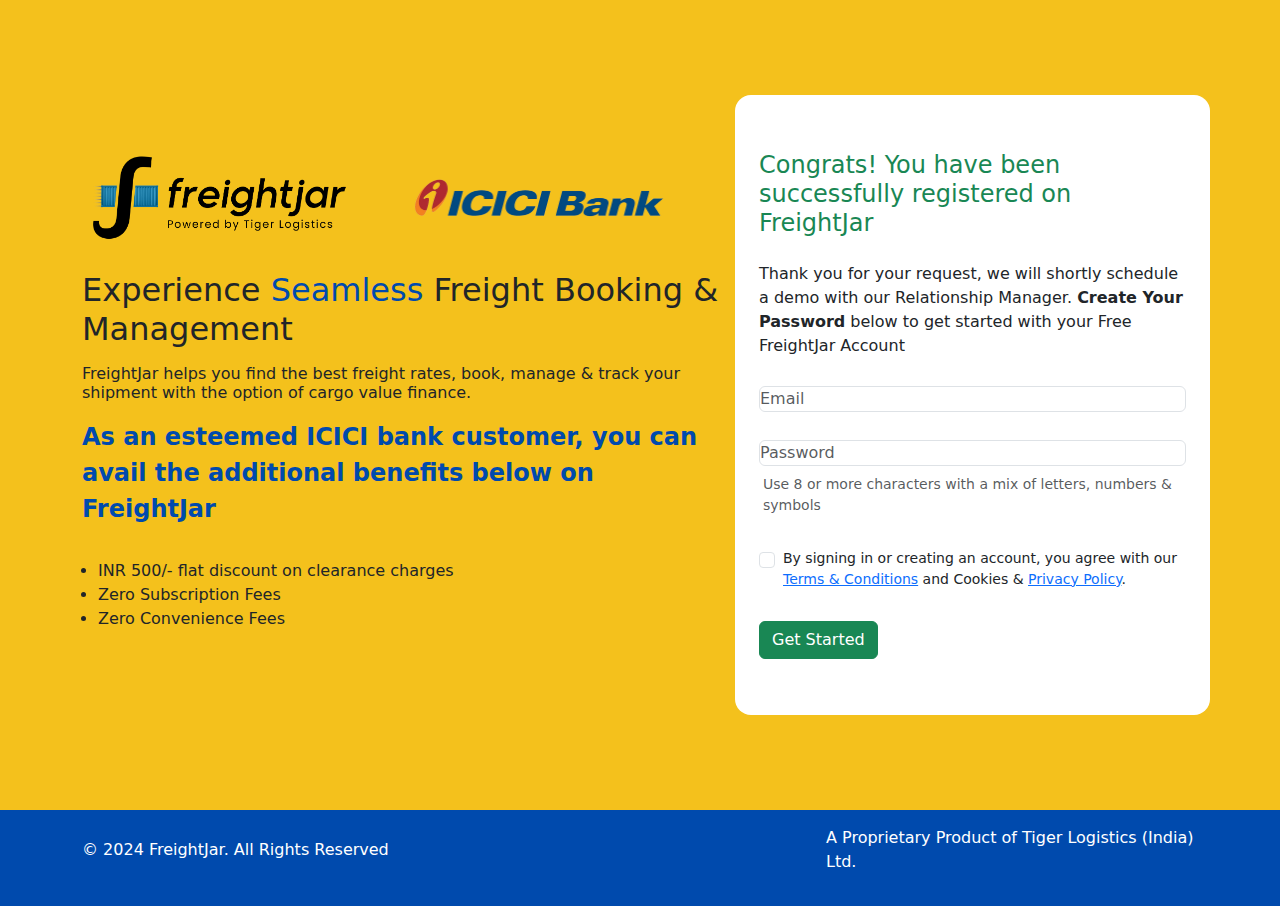
<file: icici/icicipassword.html>
<!DOCTYPE html>
<html lang="en">
  <head>
    <meta charset="utf-8" />
    <meta name="viewport" content="width=device-width, initial-scale=1" />
    <title>Freight Jar</title>
     <link rel="icon" type="image/x-icon" href="/assests/favicon.ico">
    <link
      rel="stylesheet"
      href="https://cdnjs.cloudflare.com/ajax/libs/OwlCarousel2/2.1.6/assets/owl.carousel.css"
    />
    <link
      rel="stylesheet"
      href="https://cdnjs.cloudflare.com/ajax/libs/OwlCarousel2/2.1.6/assets/owl.theme.default.css"
    />
    <link
      rel="stylesheet"
      href="https://cdnjs.cloudflare.com/ajax/libs/animate.css/3.2.3/animate.min.css"
    />
    <link
      href="https://cdn.jsdelivr.net/npm/bootstrap@5.3.3/dist/css/bootstrap.min.css"
      rel="stylesheet"
      integrity="sha384-QWTKZyjpPEjISv5WaRU9OFeRpok6YctnYmDr5pNlyT2bRjXh0JMhjY6hW+ALEwIH"
      crossorigin="anonymous"
    />

    <link
      rel="stylesheet"
      href="https://cdnjs.cloudflare.com/ajax/libs/font-awesome/6.5.2/css/all.min.css"
      integrity="sha512-SnH5WK+bZxgPHs44uWIX+LLJAJ9/2PkPKZ5QiAj6Ta86w+fsb2TkcmfRyVX3pBnMFcV7oQPJkl9QevSCWr3W6A=="
      crossorigin="anonymous"
      referrerpolicy="no-referrer"
    />

    <!-- custom styles -->
    <link rel="stylesheet" href="/assests/css/style.css" />
    
        <!-- Microsoft Clarity Code  -->
    <script type="text/javascript">
    (function(c,l,a,r,i,t,y){
        c[a]=c[a]||function(){(c[a].q=c[a].q||[]).push(arguments)};
        t=l.createElement(r);t.async=1;t.src="https://www.clarity.ms/tag/"+i;
        y=l.getElementsByTagName(r)[0];y.parentNode.insertBefore(t,y);
    })(window, document, "clarity", "script", "mmnbp39u5l");
</script>
  </head>
  <body>
    <main
      class="reset-pass-container d-flex align-items-center justify-content-center py-3"
    >
      <div class="container-fluid">
        <div class="container">
          <div class="row d-flex justify-content-center align-items-center">
            <div class="col-12 col-md-7 py-3">
              <div class="d-flex align-items-center justify-content-center">
                <img
                  src="/assests/logo.png"
                  class="pe-5"
                  alt=""
                  style="width: 50%"
                />
                <img
                  src="/assests/icici.png"
                  class="pe-5"
                  alt=""
                  style="width: 50%"
                />
              </div>

              <h1 class="fs-2 mt-4 mb-2">
                Experience <span class="text-s"> Seamless</span> Freight Booking
                & Management
              </h1>
              <h3 class="fs-6 mt-3 mb-3">
                FreightJar helps you find the best freight rates, book, manage &
                track your shipment with the option of cargo value finance.
              </h3>
              <p class="fs-4 fw-bolder text-s">
                As an esteemed ICICI bank customer, you can avail the additional
                benefits below on FreightJar
              </p>

              <ul style="list-style-type: disc !important; padding: 1rem">
                <li>INR 500/- flat discount on clearance charges</li>
                <li>Zero Subscription Fees</li>
                <li>Zero Convenience Fees</li>
              </ul>
            </div>
            <div class="col-12 col-md-5 bg-white px-3 py-5 rounded-4">
              <h4 class="text-success p-2">
                Congrats! You have been successfully registered on FreightJar
              </h4>
              <p class="p-2">
                Thank you for your request, we will shortly schedule a demo with
                our Relationship Manager.
                <span class="fw-bold"> Create Your Password</span> below to get
                started with your Free FreightJar Account
              </p>

              <form id="createPassword">
                <div class="mb-3 p-2 pt-1">
                  <!-- <label for="email" class="form-label">Email</label> -->
                  <input
                    type="email"
                    class="form-control"
                    id="email"
                    placeholder="Email"
                    required
                  />
                </div>

                <div class="mb-3 p-2 pt-1">
                  <!-- <label for="password" class="form-label">Set Password</label> -->
                  <input
                    type="password"
                    class="form-control"
                    id="password"
                    placeholder="Password"
                    required
                  />

                  <div id="emailHelp" class="form-text p-1 pt-1">
                    Use 8 or more characters with a mix of letters, numbers &
                    symbols
                  </div>
                </div>

                <div class="mb-3 p-2 pt-1">
                  <div class="form-check">
                    <input
                      type="checkbox"
                      class="form-check-input"
                      id="exampleCheck1"
                      required
                    />
                    <label
                      class="form-check-label text-p-policy"
                      for="exampleCheck1"
                    >
                      By signing in or creating an account, you agree with our
                      <a href="https://freightjar.com/SignIn/TermsandCondition"
                        >Terms & Conditions</a
                      >
                      and Cookies &
                      <a href="https://freightjar.com/SignIn/PrivacyPolicy"
                        >Privacy Policy</a
                      >.
                    </label>
                  </div>
                </div>
                <div class="p-2 pt-1">
                  <button
                    onclick="formsub()"
                    type="submit"
                    class="btn btn-success"
                  >
                    Get Started
                  </button>
                </div>
              </form>
            </div>
          </div>
        </div>
      </div>
    </main>
    <div class="container-fluid footer-add text-white">
      <footer
        class="container d-flex flex-wrap justify-content-between align-items-center py-3"
      >
        <p class="col-md-4">© 2024 FreightJar. All Rights Reserved</p>

        <p class="col-md-4">
          A Proprietary Product of Tiger Logistics (India) Ltd.
        </p>
      </footer>
    </div>

    <script src="https://cdnjs.cloudflare.com/ajax/libs/jquery/2.1.3/jquery.min.js"></script>
    <script src="https://cdnjs.cloudflare.com/ajax/libs/OwlCarousel2/2.1.6/owl.carousel.js"></script>
    <script
      src="https://cdn.jsdelivr.net/npm/bootstrap@5.3.3/dist/js/bootstrap.bundle.min.js"
      integrity="sha384-YvpcrYf0tY3lHB60NNkmXc5s9fDVZLESaAA55NDzOxhy9GkcIdslK1eN7N6jIeHz"
      crossorigin="anonymous"
    ></script>
    <script src="/assests/js/resetPassword.js"></script>
   
    <script>
      // Retrieve email from localStorage
      const storedEmail = localStorage.getItem('email');
        
      // Set email value to the email input field
      document.getElementById("email").value = storedEmail || "";
      
      // Remove the stored email from localStorage
      localStorage.removeItem("email");
    </script>
  </body>
</html>
</file>
<file: assests/css/style.css>
.spinner {
  border: 8px solid #f3f3f3;
  border-top: 8px solid #f4c11c;
  border-radius: 50%;
  width: 50px;
  height: 50px;
  animation: spin 1s linear infinite;
}

@keyframes spin {
  0% {
    transform: rotate(0deg);
  }
  100% {
    transform: rotate(360deg);
  }
}

.display-none {
  display: none !important;
}

.text-p-policy {
  font-size: 14px;
}
@media (max-width: 768px) {
  .quotes-form {
    height: 90%;
  }
  .quotes-form-p-2 {
    margin: 0%;
    height: 2%;
  }
}

:root {
  --primary-color: #f4c11c;
  --secondary-color: #004aad;
  --bg-light: #f5f5f5;
}

.light-bg {
  background-color: var(--bg-light);
}

.primary-bg {
  background-color: var(--primary-color);
}

.text-p {
  color: var(--primary-color);
}
.text-s {
  color: var(--secondary-color);
}

.search-button {
  text-decoration: none;
}

.extra {
  border: 0;
  box-shadow: none;
}
.body-blur {
  filter: blur(4px);
  -webkit-filter: blur(4px);
  -webkit-user-select: none;
  -moz-user-select: none;
  -ms-user-select: none;
  user-select: none;
}

.input-bg {
  background-color: #eeeeee;
}

.search-bg {
  background-color: var(--secondary-color);
}

.sel-active {
  color: var(--primary-color);
}

.pointer {
  cursor: pointer;
}

.nav-add {
  background-color: var(--primary-color);
  box-shadow: rgba(100, 100, 111, 0.2) 0px 7px 29px 0px;
  /* height: 4.8rem; */
}

.footer-add {
  background-color: var(--secondary-color);
}

/*********** index (home) screen css  **********************/

/* port api data search container css */
#fcl-d-list,
#fcl-o-list {
  max-height: 150px;
  height: auto;
  overflow-y: auto;
  max-width: 100%;
}

#fcl-d-list li,
#fcl-o-list li {
  border-bottom: 1px solid #ccc;
}

@media (max-width: 769.99px) {
  #fcl-d-list,
  #fcl-o-list {
    overflow-y: auto;
    max-width: 100%;
  }
}
@media (max-width: 767px) {
  #fcl-d-list,
  #fcl-o-list {
    overflow-y: auto;
    max-width: 55%;
  }
}

/* port api data search container css--end */

/* Airport api data search container css--start */

#air-o-list,
#air-d-list {
  max-height: 150px;
  height: auto;
  overflow-y: auto;
  max-width: 16%;
}

#air-o-list li,
#air-d-list li {
  border-bottom: 2px solid #ccc;
}

@media (max-width: 769.99px) {
  #air-o-list #air-d-list {
    overflow-y: auto;
    max-width: 18%;
  }
}
@media (max-width: 767px) {
  #air-o-list,
  #air-d-list {
    overflow-y: auto;
    max-width: 50%;
  }
}

/* container type css  */
.list-items {
  border-bottom: 2px solid #ccc;
  max-height: 180px;
  height: auto;
}
#container-type-list {
  max-height: 180px;
  height: auto;
  overflow-y: auto;
}

/* container type css end */

/* Airport api data search container css--end */

.signup-container {
  background-color: var(--primary-color);
  height: 90vh;
}
@media (max-width: 767px) {
  .signup-container {
    height: auto;
  }
}

.login-text {
  color: var(--primary-color);
}

.main-slider {
  background: url("/assests/slider/ship4.png");
  background-repeat: no-repeat;
  background-size: 100% 100%;
  height: 100vh;
  background-color: rgba(0, 0, 0, 0.7);
  background-blend-mode: multiply;
}

@media (max-width: 767px) {
  .main-slider {
    height: auto;
  }
}
@media (min-width: 768px) {
  .main-slider {
    height: 80vh;
  }
}

.f-xs {
  font-size: x-small;
}

.f-s {
  font-size: small;
}
.location-text-p {
  /* margin-left: 12px;   */
}
/* vertical text slider */

.owl-carousel {
  max-width: 400px;
}

/* vertical text slider end */

/* suggestion area */
ul {
  list-style: none;
  padding-left: 0;
}
.list-over {
  overflow-y: scroll;
}

.list {
  height: 20vh;
  background-color: #ffffff;
  border-radius: 0 0 5px 5px;
}
.list-items {
  padding: 0px 20px;
}
.list-items:hover {
  background-color: #dddddd;
}
/* suggestion area end */
.phone-signUp {
  width: 80%;
}

.mb-u {
  margin-bottom: unset;
}
@media only screen and (max-width: 768px) {
  /* For mobile phones: */

  .phone-signUp {
    width: 95%;
  }

  .phone-mb-2 {
    margin-bottom: 10px;
  }
  .submit-btn {
    margin-top: 20px;
    padding: 20px 0;
  }
  .h-auto {
    height: auto !important;
  }
}

/*******   reset password screen css *******/

.reset-pass-container {
  background-color: var(--primary-color);
  height: 90vh;
}
@media (max-width: 767px) {
  .reset-pass-container {
    height: auto;
  }
}
@media (max-width: 768px) {
  .reset-pass-container {
    height: auto;
  }
}

/* slider  start */
.logo-slider {
  overflow: hidden;
  position: relative;
  width: 100%;
}

.logo-track {
  display: flex;
  animation: scroll 10s linear infinite;
}

.logo {
  flex: 0 0 auto;
  margin: 0 20px;
}

.logo img {
  max-width: 80%;
  max-height: 80%;
}

@keyframes scroll {
  0% {
    transform: translateX(0);
  }
  100% {
    transform: translateX(-50%);
  }
}
/* slider end */

/* 4 step */
.timeline {
  position: relative;
  padding: 2rem 0;
}

.timeline::after {
  content: "";
  position: absolute;
  width: 4px;
  background-color: #dee2e6;
  top: 0;
  bottom: 0;
  left: 50%;
  margin-left: -2px;
}

.timeline-item {
  position: relative;
  margin-bottom: 2rem;
}

.timeline-item::before,
.timeline-item::after {
  content: "";
  display: table;
}

.timeline-item::after {
  clear: both;
}

.timeline-item .timeline-panel {
  position: relative;
  width: 45%;
  padding: 2rem;
  border: 1px solid #dee2e6;
  background: #fff;
  border-radius: 0.375rem;
  box-shadow: 0 0.125rem 0.25rem rgba(0, 0, 0, 0.075);
}

.timeline-item .timeline-image {
  position: absolute;
  z-index: 100;
  left: 50%;
  width: 3rem;
  height: 3rem;
  margin-left: -1.5rem;
  background-color: #fff;
  border: 1px solid #dee2e6;
  border-radius: 50%;
  text-align: center;
  box-shadow: 0 0.125rem 0.25rem rgba(0, 0, 0, 0.075);
}

.timeline-item .timeline-image img {
  width: 100%;
  height: auto;
  border-radius: 50%;
}

.timeline-item.left .timeline-panel {
  float: left;
}

.timeline-item.left .timeline-panel::before {
  right: auto;
  left: -15px;
  border-left-width: 0;
  border-right-width: 15px;
}

.timeline-item.right .timeline-panel {
  float: right;
}

.left-line {
  border-left: 4px solid var(--primary-color);
}

.cta {
  background-image: url("../cta\ banner.png");
  background-position: center;
  background-repeat: no-repeat;
  background-size: cover;
}

.cta-btn {
  background-color: white;
  color: black;
}

.f-top {
  background-color: var(--primary-color);
}

.f-bottom {
  background-color: var(--secondary-color);
}

/* Responsive Design */
@media (max-width: 800px) {
  .arrow {
    display: none;
  }
}

/* slider */

.form-control {
  padding: 0 !important;
}

.nw {
  padding-left: 5px !important;
}
</file>
